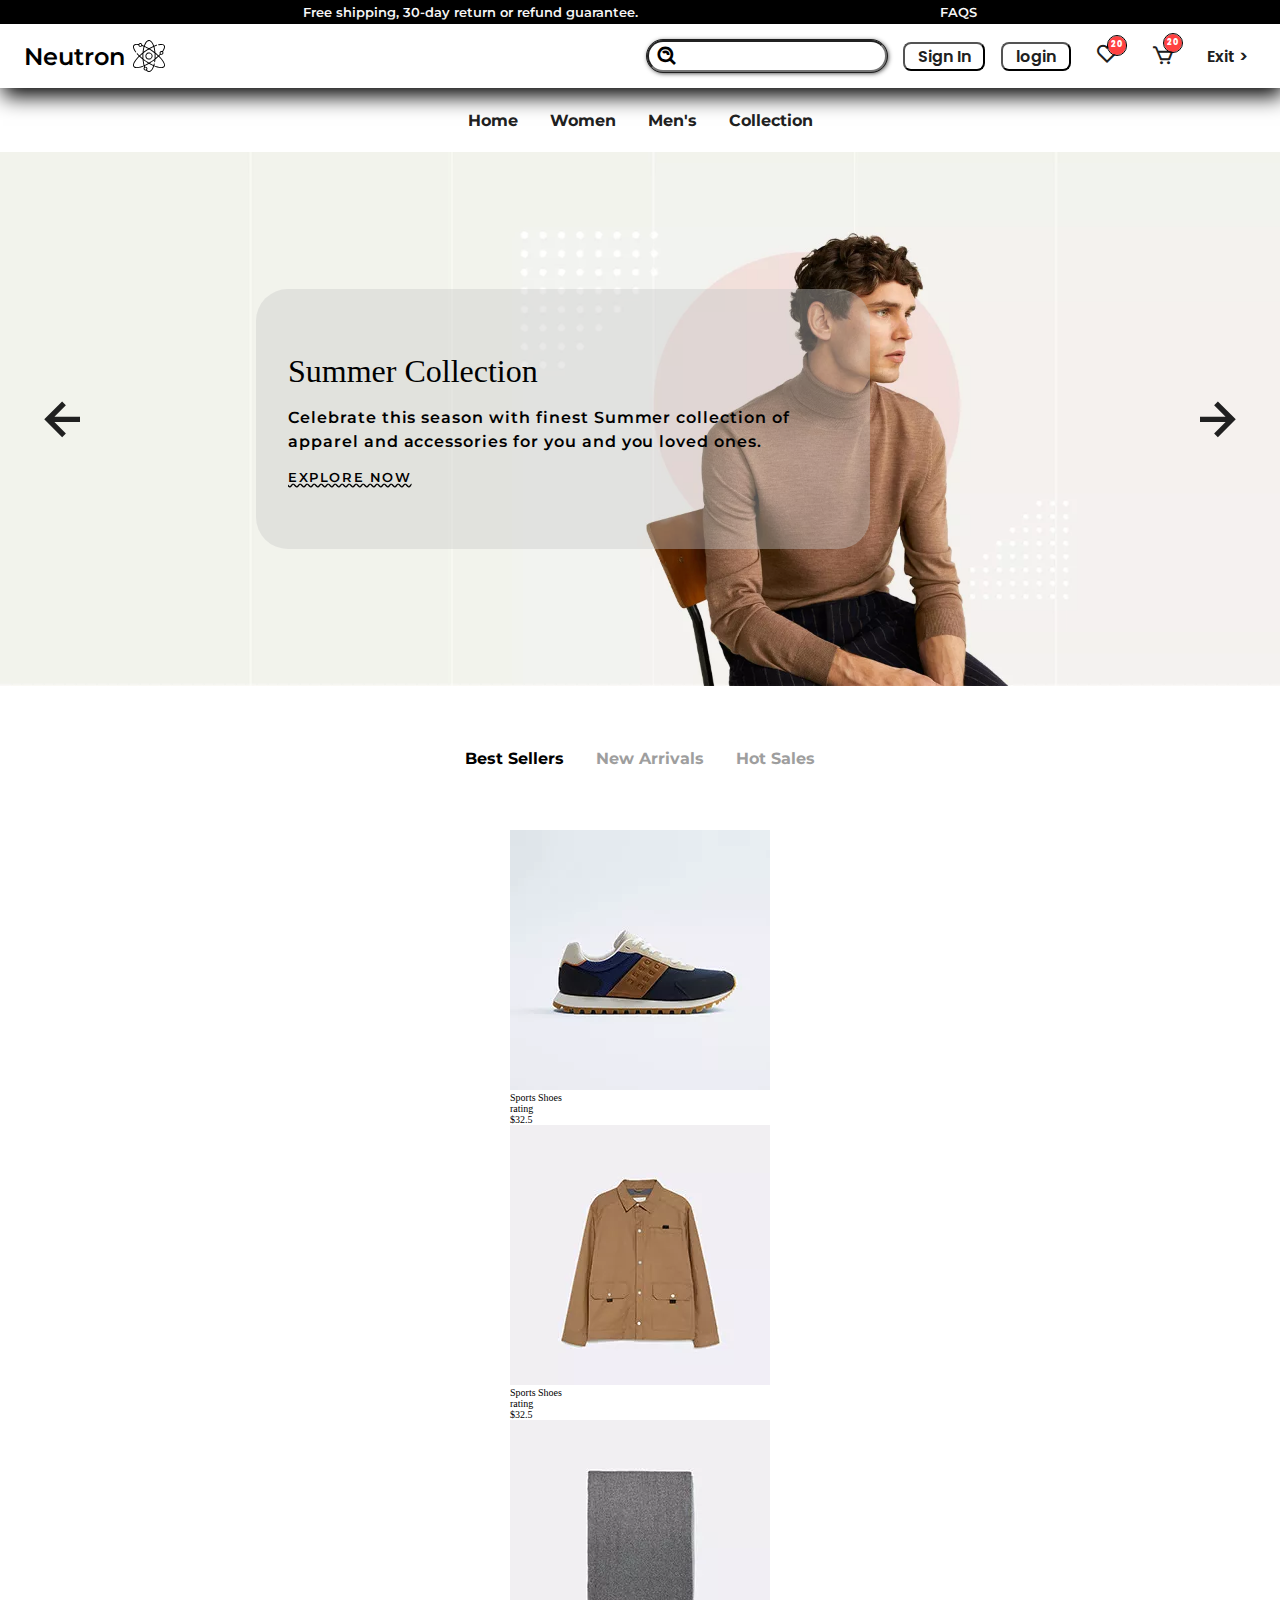
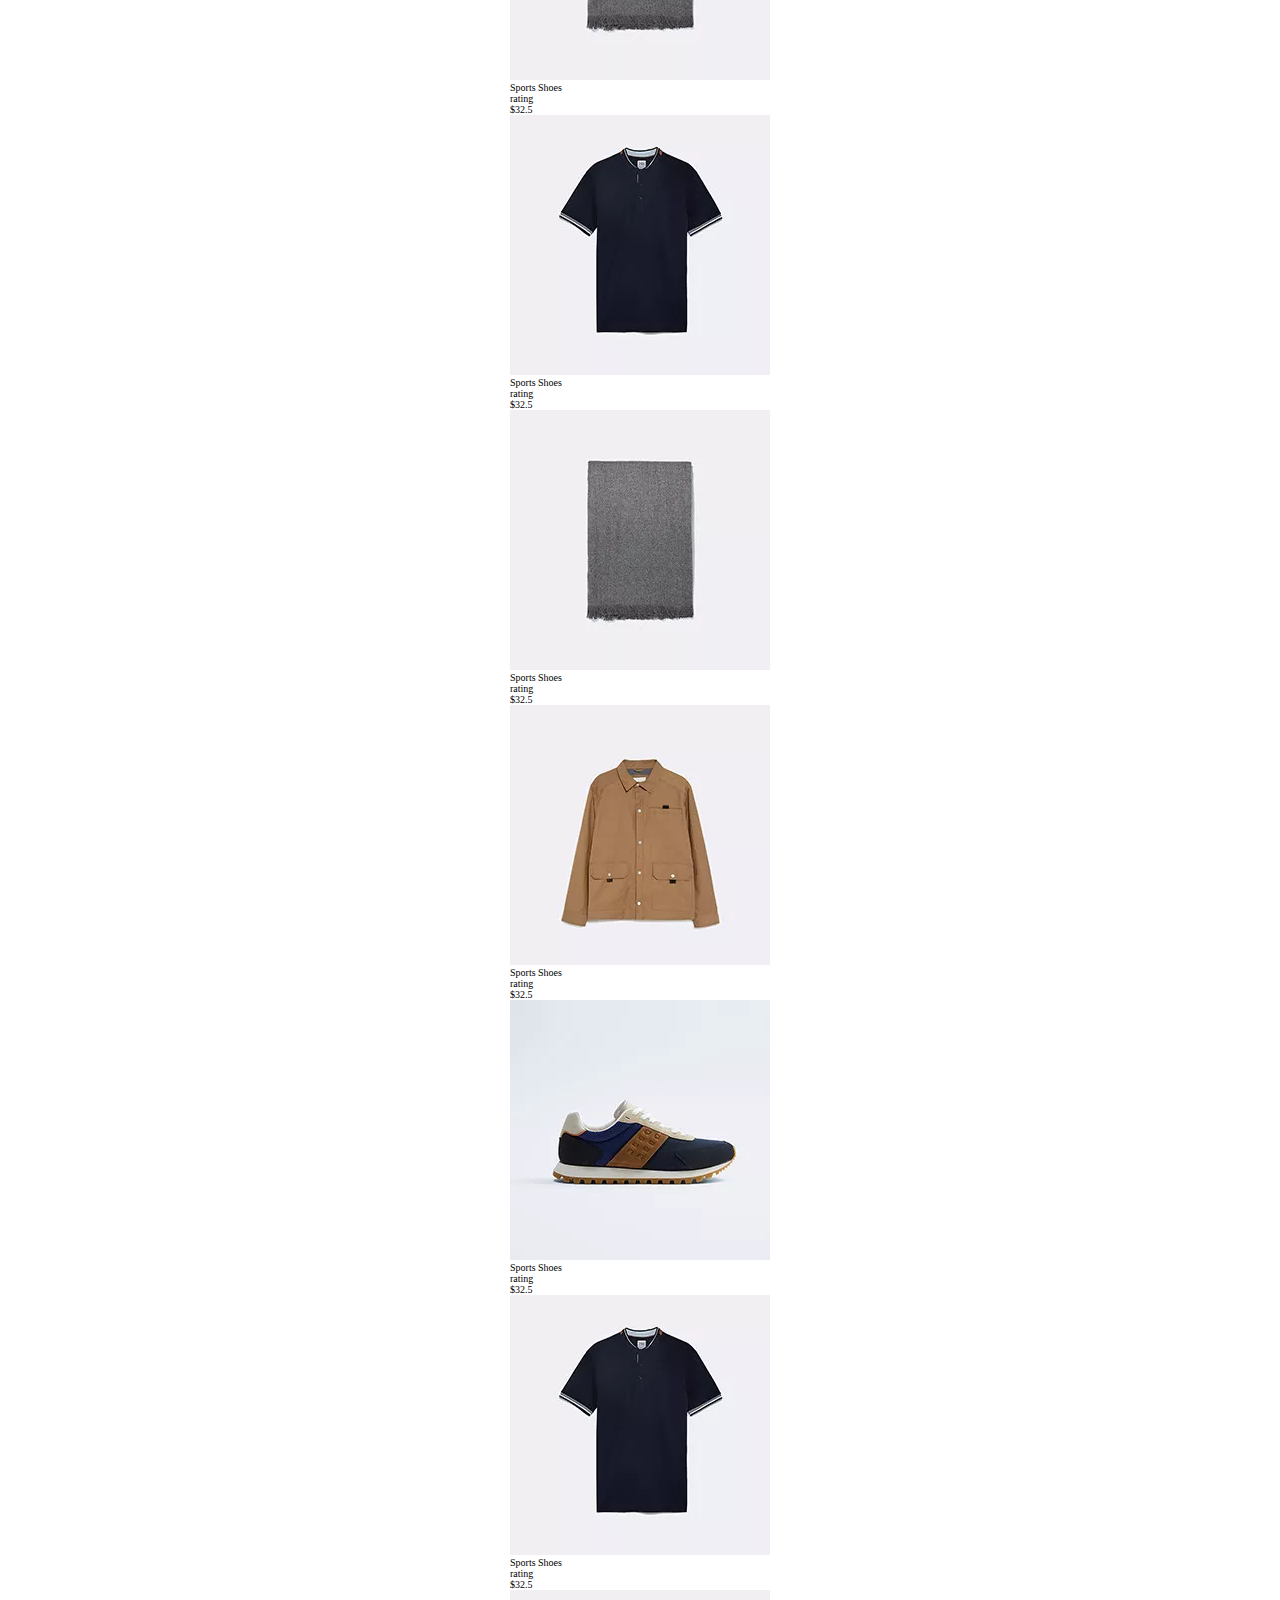
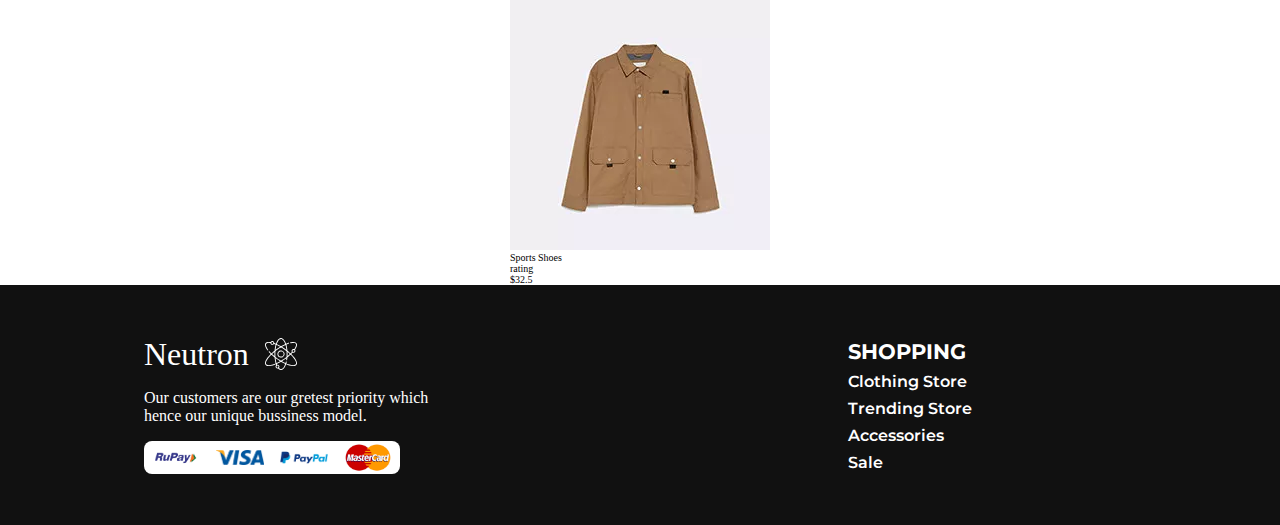
<file: index.html>
<!DOCTYPE html>
<html lang="en">

<head>
    <meta charset="UTF-8">
    <meta http-equiv="X-UA-Compatible" content="IE=edge">
    <meta name="viewport" content="width=device-width, initial-scale=1.0">
    <title>Neutron</title>
    <link href='https://unpkg.com/boxicons@2.1.1/css/boxicons.min.css' rel='stylesheet'>
    <link href="https://fonts.googleapis.com/css2?family=Montserrat&family=Open+Sans&display=swap" rel="stylesheet">
    <link rel="stylesheet" href="https://logic-ui.netlify.app/logicUI.css" />
    <link rel="stylesheet" href="/styles/index.css">
</head>

<body>
    <div class="web-wrapper flex-column w-screen-100">
        <section class="main-description flex-row content-space-evenly items-center">
            <p class="description--text">Free shipping, 30-day return or refund guarantee.</p>
            <a href="#" class="description--link">FAQS</a>
        </section>
        <nav class="nav-main flex-row items-center w-percentage-100 content-space-between">
            <p class="nav--logo flex-row items-center w-fit">
                Neutron
                <svg version="1.0" xmlns="http://www.w3.org/2000/svg" width="512.000000pt" height="512.000000pt"
                    viewBox="0 0 512.000000 512.000000" preserveAspectRatio="xMidYMid meet">

                    <g transform="translate(0.000000,512.000000) scale(0.100000,-0.100000)" fill="#000000"
                        stroke="none">
                        <path d="M2475 5114 c-238 -58 -432 -251 -600 -599 -35 -71 -78 -170 -96 -218
               -25 -67 -37 -87 -48 -83 -9 2 -68 25 -131 50 l-115 44 -7 48 c-17 117 -85 212
               -181 255 -78 35 -183 33 -258 -4 -52 -25 -130 -96 -140 -126 -3 -9 -21 -9 -79
               -1 -112 17 -332 14 -420 -5 -41 -8 -108 -31 -147 -50 -270 -127 -324 -409
               -152 -801 73 -167 285 -493 334 -516 44 -20 105 24 105 76 0 7 -32 57 -71 112
               -329 462 -406 813 -212 960 90 68 257 98 460 83 140 -11 140 -12 148 -62 16
               -91 81 -178 170 -225 42 -22 63 -27 130 -27 101 1 166 27 229 95 l44 47 122
               -48 c68 -26 126 -51 131 -56 4 -4 -6 -57 -22 -118 -54 -205 -101 -473 -136
               -786 l-8 -66 -124 -102 c-69 -56 -180 -151 -247 -211 -68 -61 -127 -110 -132
               -110 -8 0 -94 87 -244 248 -68 72 -81 82 -112 82 -25 0 -40 -7 -55 -26 -41
               -52 -34 -64 153 -260 l148 -155 -103 -107 c-465 -480 -740 -906 -799 -1236
               -52 -299 97 -512 399 -572 125 -25 371 -15 551 21 182 36 399 100 609 179 96
               36 178 62 181 57 3 -6 14 -34 24 -64 l19 -55 -41 -56 c-140 -196 -25 -461 213
               -491 28 -3 68 -2 90 3 40 8 40 8 116 -63 257 -239 540 -232 795 20 141 139
               260 335 361 595 25 63 46 116 47 117 1 2 81 -27 177 -63 210 -79 427 -143 609
               -179 180 -36 426 -46 551 -21 161 32 293 116 352 224 181 333 -87 897 -752
               1585 l-105 108 100 102 c54 56 100 103 101 106 1 2 31 -4 65 -14 148 -41 291
               23 360 162 28 57 32 77 32 138 -1 59 -6 82 -31 132 l-30 60 69 109 c199 312
               283 597 233 789 -79 300 -410 412 -934 314 -127 -24 -151 -39 -151 -93 0 -43
               41 -80 80 -73 247 45 288 49 440 44 127 -4 166 -9 218 -27 186 -66 248 -213
               188 -444 -30 -114 -105 -277 -197 -424 -54 -87 -67 -102 -84 -97 -11 4 -50 9
               -86 12 -121 10 -235 -51 -294 -158 -27 -49 -30 -63 -30 -144 0 -73 4 -98 22
               -135 l23 -44 -27 -31 c-63 -70 -168 -175 -175 -175 -5 0 -64 49 -132 110 -67
               60 -178 155 -247 211 l-124 102 -8 66 c-36 315 -83 586 -136 785 -17 61 -28
               113 -25 117 5 9 226 95 325 128 76 25 102 48 102 91 0 42 -28 70 -72 70 -20 0
               -112 -30 -206 -66 -93 -36 -177 -67 -186 -70 -11 -4 -23 16 -48 83 -155 414
               -388 713 -620 795 -54 19 -203 33 -246 22z m238 -182 c132 -65 263 -219 376
               -442 57 -110 141 -311 141 -334 0 -6 -84 -52 -188 -103 -103 -50 -252 -128
               -332 -172 -79 -45 -147 -81 -150 -81 -3 0 -71 36 -150 81 -80 44 -229 122
               -332 172 -104 51 -188 98 -188 104 0 48 152 371 235 499 178 275 389 374 588
               276z m-1476 -458 c45 -22 84 -74 90 -122 20 -152 -160 -241 -268 -133 -125
               125 18 330 178 255z m853 -595 c96 -49 208 -107 249 -130 l74 -41 -49 -31
               c-163 -100 -360 -232 -504 -335 -91 -66 -166 -118 -168 -117 -4 4 38 293 59
               405 18 91 72 322 84 357 5 16 35 4 255 -108z m1233 -44 c47 -195 116 -600 105
               -610 -2 -2 -61 40 -133 92 -136 98 -283 198 -472 319 l-113 72 110 61 c166 93
               453 232 461 223 4 -4 23 -74 42 -157z m-659 -277 c169 -103 452 -294 622 -420
               l161 -120 7 -82 c8 -102 6 -690 -3 -773 l-6 -63 -168 -125 c-172 -127 -472
               -330 -629 -425 l-88 -53 -87 53 c-162 98 -459 299 -629 425 l-169 125 -6 63
               c-9 81 -9 713 0 794 l6 62 125 93 c192 144 368 265 570 392 101 64 186 116
               188 116 3 0 51 -28 106 -62z m1985 -377 c98 -70 84 -219 -25 -272 -139 -67
               -279 85 -203 221 45 79 154 103 228 51z m-3139 -621 c0 -273 -2 -320 -14 -313
               -17 10 -243 203 -311 267 l-50 46 50 47 c88 81 310 272 318 273 4 0 7 -144 7
               -320z m2279 176 c92 -79 173 -152 181 -161 13 -16 10 -22 -35 -63 -95 -86
               -313 -272 -319 -272 -3 0 -6 144 -6 320 0 176 3 320 6 320 4 0 81 -65 173
               -144z m-2656 -377 c86 -78 240 -208 363 -309 30 -25 31 -28 48 -180 24 -216
               68 -467 115 -654 22 -88 39 -161 38 -162 -12 -10 -325 -123 -437 -157 -264
               -82 -470 -120 -650 -120 -228 -1 -364 55 -428 177 -24 46 -27 61 -26 156 1 90
               5 119 32 201 73 220 243 489 497 784 110 129 325 355 337 355 5 0 55 -41 111
               -91z m3100 -41 c381 -405 608 -732 699 -1008 27 -81 31 -110 32 -200 1 -95 -2
               -110 -26 -156 -117 -223 -520 -238 -1128 -42 -98 32 -373 133 -388 143 -1 2
               12 56 29 123 36 136 34 164 -13 188 -28 15 -34 15 -64 0 -25 -11 -36 -25 -43
               -53 -5 -21 -17 -67 -26 -103 -9 -36 -20 -71 -24 -78 -5 -10 -56 11 -198 82
               -105 52 -232 118 -282 146 l-92 52 168 106 c92 59 253 168 358 243 104 75 191
               135 193 134 1 -1 -7 -66 -17 -144 -23 -157 -19 -181 30 -201 34 -15 65 -6 84
               24 15 22 47 222 60 376 l7 75 131 107 c73 60 184 155 247 212 63 58 120 105
               127 105 6 1 67 -59 136 -131z m-2336 -565 c94 -68 248 -172 342 -232 l171
               -110 -91 -51 c-50 -28 -177 -94 -282 -146 -144 -72 -192 -92 -198 -82 -22 40
               -96 387 -124 583 -28 202 -28 188 -7 173 9 -7 95 -68 189 -135z m803 -509 c74
               -41 224 -119 332 -172 109 -53 198 -102 198 -109 0 -22 -110 -286 -152 -362
               -113 -207 -242 -353 -364 -412 -62 -30 -78 -33 -155 -34 -77 0 -91 3 -152 34
               -37 19 -92 57 -123 85 l-57 51 31 49 c81 127 60 289 -49 391 -63 59 -105 76
               -203 84 l-78 6 -19 50 c-10 28 -19 55 -19 61 0 5 64 40 143 77 78 37 228 114
               332 172 105 57 192 104 195 104 3 1 66 -33 140 -75z m-620 -566 c77 -53 98
               -130 58 -208 -25 -48 -89 -90 -138 -90 -36 0 -110 40 -134 72 -11 16 -21 49
               -24 80 -3 44 0 59 20 88 54 79 149 105 218 58z" />
                        <path d="M2411 3115 c-192 -54 -348 -210 -405 -404 -20 -70 -21 -218 -1 -295
               53 -202 232 -375 432 -416 85 -18 244 -8 318 20 136 51 252 154 316 282 41 82
               59 159 59 258 0 99 -18 176 -59 258 -64 128 -179 230 -316 282 -78 30 -262 38
               -344 15z m330 -173 c84 -41 160 -117 202 -201 30 -62 32 -71 32 -181 0 -110
               -2 -119 -32 -181 -42 -84 -118 -160 -202 -202 -62 -30 -71 -32 -181 -32 -110
               0 -119 2 -181 32 -84 42 -160 118 -202 202 -30 62 -32 71 -32 181 0 110 2 119
               32 181 52 105 149 190 256 225 27 9 78 13 143 11 90 -2 107 -6 165 -35z" />
                    </g>
                </svg>
            </p>

            <div class="nav--right-section flex-row items-center">
                <div class="right--search flex-row items-center relative">
                    <i class='bx bx-search-alt absolute'></i>
                    <input type="text">
                </div>
                <button class="pointer"><a class="nav--login text-decoration-none" href="/html/signUp.html">
                        Sign In
                    </a></button>
                <button><a class="nav--login text-decoration-none" href="/html/login.html">
                        login
                    </a></button>
                <a class="nav--heart-number pointer relative" href="/html/wishlist.html">
                    <i class='bx bx-heart'></i>
                    <p class="heart--number absolute">20</p>
                </a>
                <a class="nav--heart-number pointer relative flex-row text-decoration-none" href="/html/cartManagement.html">
                    <i class='bx bx-cart'></i>
                    <p class="heart--number">20</p>
                </a>
                <a href="/html/logout.html" class="text-decoration-none">Exit ></a>
            </div>
        </nav>
        <section class="main--categories">
            <nav class="categories--sub-nav">
                <a href="/html/product.html" class="sub-nav--links">Home</a>
                <a href="/html/product.html" class="sub-nav--links">Women</a>
                <a href="/html/product.html" class="sub-nav--links">Men's</a>
                <a href="/html/product.html" class="sub-nav--links">Collection</a>
            </nav>
        </section>
        <section class="main-hero">
            <img src="/assests/image/hero-1.jpg.webp" alt="">
            <div class="hero--arrowholder">
                <a href="#" class="pointer left-arrow"><i class='bx bx-left-arrow-alt left pointer'></i></a>
                <a href="#" class="pointer right-arrow"><i class='bx bx-right-arrow-alt right pointer'></i></a>
            </div>
            <div class="hero--collection-text">
                <div class="hero-holder">
                    <p class="summer-collection">
                        Summer Collection
                    </p>
                    <p class="collection-content">
                        Celebrate this season with finest Summer collection of apparel and accessories for you and you
                        loved ones.
                    </p>
                    <a href="#" class="collection-btn">EXPLORE NOW</a>
                </div>
            </div>
        </section>
        <section class="arrival-section-holder">
            <div class="arrival-nav">
                <p class="nav-text1">
                    Best Sellers
                </p>
                <p class="nav-text2">
                    New Arrivals
                </p>
                <p class="nav-text3">
                    Hot Sales
                </p>
            </div>
            <div class="arrival-section">
                <div class="grid-item">
                    <img src="/assests/image/product-1.jpg" alt="">
                    <p class="product-title">Sports Shoes</p>
                    <p class="rating">rating</p>
                    <p class="product-price">$32.5</p>
                </div>
                <div class="grid-item"><img src="/assests/image/product-2.jpg" alt="">
                    <p class="product-title">Sports Shoes</p>
                    <p class="rating">rating</p>
                    <p class="product-price">$32.5</p>
                </div>
                <div class="grid-item"><img src="/assests/image/product-6.jpg.webp" alt="">
                    <p class="product-title">Sports Shoes</p>
                    <p class="rating">rating</p>
                    <p class="product-price">$32.5</p>
                </div>
                <div class="grid-item"><img src="/assests/image/product-8.jpg.webp" alt="">
                    <p class="product-title">Sports Shoes</p>
                    <p class="rating">rating</p>
                    <p class="product-price">$32.5</p>
                </div>
                <div class="grid-item"><img src="/assests/image/product-6.jpg.webp" alt="">
                    <p class="product-title">Sports Shoes</p>
                    <p class="rating">rating</p>
                    <p class="product-price">$32.5</p>
                </div>
                <div class="grid-item"><img src="/assests/image/product-2.jpg" alt="">
                    <p class="product-title">Sports Shoes</p>
                    <p class="rating">rating</p>
                    <p class="product-price">$32.5</p>
                </div>
                <div class="grid-item"><img src="/assests/image/product-1.jpg" alt="">
                    <p class="product-title">Sports Shoes</p>
                    <p class="rating">rating</p>
                    <p class="product-price">$32.5</p>
                </div>
                <div class="grid-item"><img src="/assests/image/product-8.jpg.webp" alt="">
                    <p class="product-title">Sports Shoes</p>
                    <p class="rating">rating</p>
                    <p class="product-price">$32.5</p>
                </div>
                <div class="grid-item"><img src="/assests/image/product-2.jpg" alt="">
                    <p class="product-title">Sports Shoes</p>
                    <p class="rating">rating</p>
                    <p class="product-price">$32.5</p>
                </div>
            </div>
        </section>
        <section class="Footer">
            <div class="footer-left">
                <div class="footer-logo">
                    <p class="footer-logo--text">Neutron</p>
                    <svg version="1.0" xmlns="http://www.w3.org/2000/svg" width="512.000000pt" height="512.000000pt"
                        viewBox="0 0 512.000000 512.000000" preserveAspectRatio="xMidYMid meet">

                        <g transform="translate(0.000000,512.000000) scale(0.100000,-0.100000)" fill="#ffffff"
                            stroke="none">
                            <path d="M2475 5114 c-238 -58 -432 -251 -600 -599 -35 -71 -78 -170 -96 -218
                    -25 -67 -37 -87 -48 -83 -9 2 -68 25 -131 50 l-115 44 -7 48 c-17 117 -85 212
                    -181 255 -78 35 -183 33 -258 -4 -52 -25 -130 -96 -140 -126 -3 -9 -21 -9 -79
                    -1 -112 17 -332 14 -420 -5 -41 -8 -108 -31 -147 -50 -270 -127 -324 -409
                    -152 -801 73 -167 285 -493 334 -516 44 -20 105 24 105 76 0 7 -32 57 -71 112
                    -329 462 -406 813 -212 960 90 68 257 98 460 83 140 -11 140 -12 148 -62 16
                    -91 81 -178 170 -225 42 -22 63 -27 130 -27 101 1 166 27 229 95 l44 47 122
                    -48 c68 -26 126 -51 131 -56 4 -4 -6 -57 -22 -118 -54 -205 -101 -473 -136
                    -786 l-8 -66 -124 -102 c-69 -56 -180 -151 -247 -211 -68 -61 -127 -110 -132
                    -110 -8 0 -94 87 -244 248 -68 72 -81 82 -112 82 -25 0 -40 -7 -55 -26 -41
                    -52 -34 -64 153 -260 l148 -155 -103 -107 c-465 -480 -740 -906 -799 -1236
                    -52 -299 97 -512 399 -572 125 -25 371 -15 551 21 182 36 399 100 609 179 96
                    36 178 62 181 57 3 -6 14 -34 24 -64 l19 -55 -41 -56 c-140 -196 -25 -461 213
                    -491 28 -3 68 -2 90 3 40 8 40 8 116 -63 257 -239 540 -232 795 20 141 139
                    260 335 361 595 25 63 46 116 47 117 1 2 81 -27 177 -63 210 -79 427 -143 609
                    -179 180 -36 426 -46 551 -21 161 32 293 116 352 224 181 333 -87 897 -752
                    1585 l-105 108 100 102 c54 56 100 103 101 106 1 2 31 -4 65 -14 148 -41 291
                    23 360 162 28 57 32 77 32 138 -1 59 -6 82 -31 132 l-30 60 69 109 c199 312
                    283 597 233 789 -79 300 -410 412 -934 314 -127 -24 -151 -39 -151 -93 0 -43
                    41 -80 80 -73 247 45 288 49 440 44 127 -4 166 -9 218 -27 186 -66 248 -213
                    188 -444 -30 -114 -105 -277 -197 -424 -54 -87 -67 -102 -84 -97 -11 4 -50 9
                    -86 12 -121 10 -235 -51 -294 -158 -27 -49 -30 -63 -30 -144 0 -73 4 -98 22
                    -135 l23 -44 -27 -31 c-63 -70 -168 -175 -175 -175 -5 0 -64 49 -132 110 -67
                    60 -178 155 -247 211 l-124 102 -8 66 c-36 315 -83 586 -136 785 -17 61 -28
                    113 -25 117 5 9 226 95 325 128 76 25 102 48 102 91 0 42 -28 70 -72 70 -20 0
                    -112 -30 -206 -66 -93 -36 -177 -67 -186 -70 -11 -4 -23 16 -48 83 -155 414
                    -388 713 -620 795 -54 19 -203 33 -246 22z m238 -182 c132 -65 263 -219 376
                    -442 57 -110 141 -311 141 -334 0 -6 -84 -52 -188 -103 -103 -50 -252 -128
                    -332 -172 -79 -45 -147 -81 -150 -81 -3 0 -71 36 -150 81 -80 44 -229 122
                    -332 172 -104 51 -188 98 -188 104 0 48 152 371 235 499 178 275 389 374 588
                    276z m-1476 -458 c45 -22 84 -74 90 -122 20 -152 -160 -241 -268 -133 -125
                    125 18 330 178 255z m853 -595 c96 -49 208 -107 249 -130 l74 -41 -49 -31
                    c-163 -100 -360 -232 -504 -335 -91 -66 -166 -118 -168 -117 -4 4 38 293 59
                    405 18 91 72 322 84 357 5 16 35 4 255 -108z m1233 -44 c47 -195 116 -600 105
                    -610 -2 -2 -61 40 -133 92 -136 98 -283 198 -472 319 l-113 72 110 61 c166 93
                    453 232 461 223 4 -4 23 -74 42 -157z m-659 -277 c169 -103 452 -294 622 -420
                    l161 -120 7 -82 c8 -102 6 -690 -3 -773 l-6 -63 -168 -125 c-172 -127 -472
                    -330 -629 -425 l-88 -53 -87 53 c-162 98 -459 299 -629 425 l-169 125 -6 63
                    c-9 81 -9 713 0 794 l6 62 125 93 c192 144 368 265 570 392 101 64 186 116
                    188 116 3 0 51 -28 106 -62z m1985 -377 c98 -70 84 -219 -25 -272 -139 -67
                    -279 85 -203 221 45 79 154 103 228 51z m-3139 -621 c0 -273 -2 -320 -14 -313
                    -17 10 -243 203 -311 267 l-50 46 50 47 c88 81 310 272 318 273 4 0 7 -144 7
                    -320z m2279 176 c92 -79 173 -152 181 -161 13 -16 10 -22 -35 -63 -95 -86
                    -313 -272 -319 -272 -3 0 -6 144 -6 320 0 176 3 320 6 320 4 0 81 -65 173
                    -144z m-2656 -377 c86 -78 240 -208 363 -309 30 -25 31 -28 48 -180 24 -216
                    68 -467 115 -654 22 -88 39 -161 38 -162 -12 -10 -325 -123 -437 -157 -264
                    -82 -470 -120 -650 -120 -228 -1 -364 55 -428 177 -24 46 -27 61 -26 156 1 90
                    5 119 32 201 73 220 243 489 497 784 110 129 325 355 337 355 5 0 55 -41 111
                    -91z m3100 -41 c381 -405 608 -732 699 -1008 27 -81 31 -110 32 -200 1 -95 -2
                    -110 -26 -156 -117 -223 -520 -238 -1128 -42 -98 32 -373 133 -388 143 -1 2
                    12 56 29 123 36 136 34 164 -13 188 -28 15 -34 15 -64 0 -25 -11 -36 -25 -43
                    -53 -5 -21 -17 -67 -26 -103 -9 -36 -20 -71 -24 -78 -5 -10 -56 11 -198 82
                    -105 52 -232 118 -282 146 l-92 52 168 106 c92 59 253 168 358 243 104 75 191
                    135 193 134 1 -1 -7 -66 -17 -144 -23 -157 -19 -181 30 -201 34 -15 65 -6 84
                    24 15 22 47 222 60 376 l7 75 131 107 c73 60 184 155 247 212 63 58 120 105
                    127 105 6 1 67 -59 136 -131z m-2336 -565 c94 -68 248 -172 342 -232 l171
                    -110 -91 -51 c-50 -28 -177 -94 -282 -146 -144 -72 -192 -92 -198 -82 -22 40
                    -96 387 -124 583 -28 202 -28 188 -7 173 9 -7 95 -68 189 -135z m803 -509 c74
                    -41 224 -119 332 -172 109 -53 198 -102 198 -109 0 -22 -110 -286 -152 -362
                    -113 -207 -242 -353 -364 -412 -62 -30 -78 -33 -155 -34 -77 0 -91 3 -152 34
                    -37 19 -92 57 -123 85 l-57 51 31 49 c81 127 60 289 -49 391 -63 59 -105 76
                    -203 84 l-78 6 -19 50 c-10 28 -19 55 -19 61 0 5 64 40 143 77 78 37 228 114
                    332 172 105 57 192 104 195 104 3 1 66 -33 140 -75z m-620 -566 c77 -53 98
                    -130 58 -208 -25 -48 -89 -90 -138 -90 -36 0 -110 40 -134 72 -11 16 -21 49
                    -24 80 -3 44 0 59 20 88 54 79 149 105 218 58z" />
                            <path d="M2411 3115 c-192 -54 -348 -210 -405 -404 -20 -70 -21 -218 -1 -295
                    53 -202 232 -375 432 -416 85 -18 244 -8 318 20 136 51 252 154 316 282 41 82
                    59 159 59 258 0 99 -18 176 -59 258 -64 128 -179 230 -316 282 -78 30 -262 38
                    -344 15z m330 -173 c84 -41 160 -117 202 -201 30 -62 32 -71 32 -181 0 -110
                    -2 -119 -32 -181 -42 -84 -118 -160 -202 -202 -62 -30 -71 -32 -181 -32 -110
                    0 -119 2 -181 32 -84 42 -160 118 -202 202 -30 62 -32 71 -32 181 0 110 2 119
                    32 181 52 105 149 190 256 225 27 9 78 13 143 11 90 -2 107 -6 165 -35z" />
                        </g>
                    </svg>
                </div>
                <p class="left--content">
                    Our customers are our gretest priority which hence our unique bussiness model.
                </p>
                <div class="footer-left--payment">
                    <img src="/assests/image/rupay.png" alt="">
                    <img src="/assests/image/visa.png" alt="">
                    <img src="/assests/image/Paypal-logo.png" alt="">
                    <img src="/assests/image/mastercard.png" alt="">
                </div>
            </div>
            <div class="footer-middle">
                <p href="#" class="footer-title">
                    SHOPPING
                </p>
                <a href="#" class="footer-content">
                    Clothing Store
                </a>
                <a href="#" class="footer-content">
                    Trending Store
                </a>
                <a href="#" class="footer-content">
                    Accessories
                </a>
                <a href="#" class="footer-content">
                    Sale
                </a>
            </div>
        </section>
    </div>
</body>

</html>
</file>
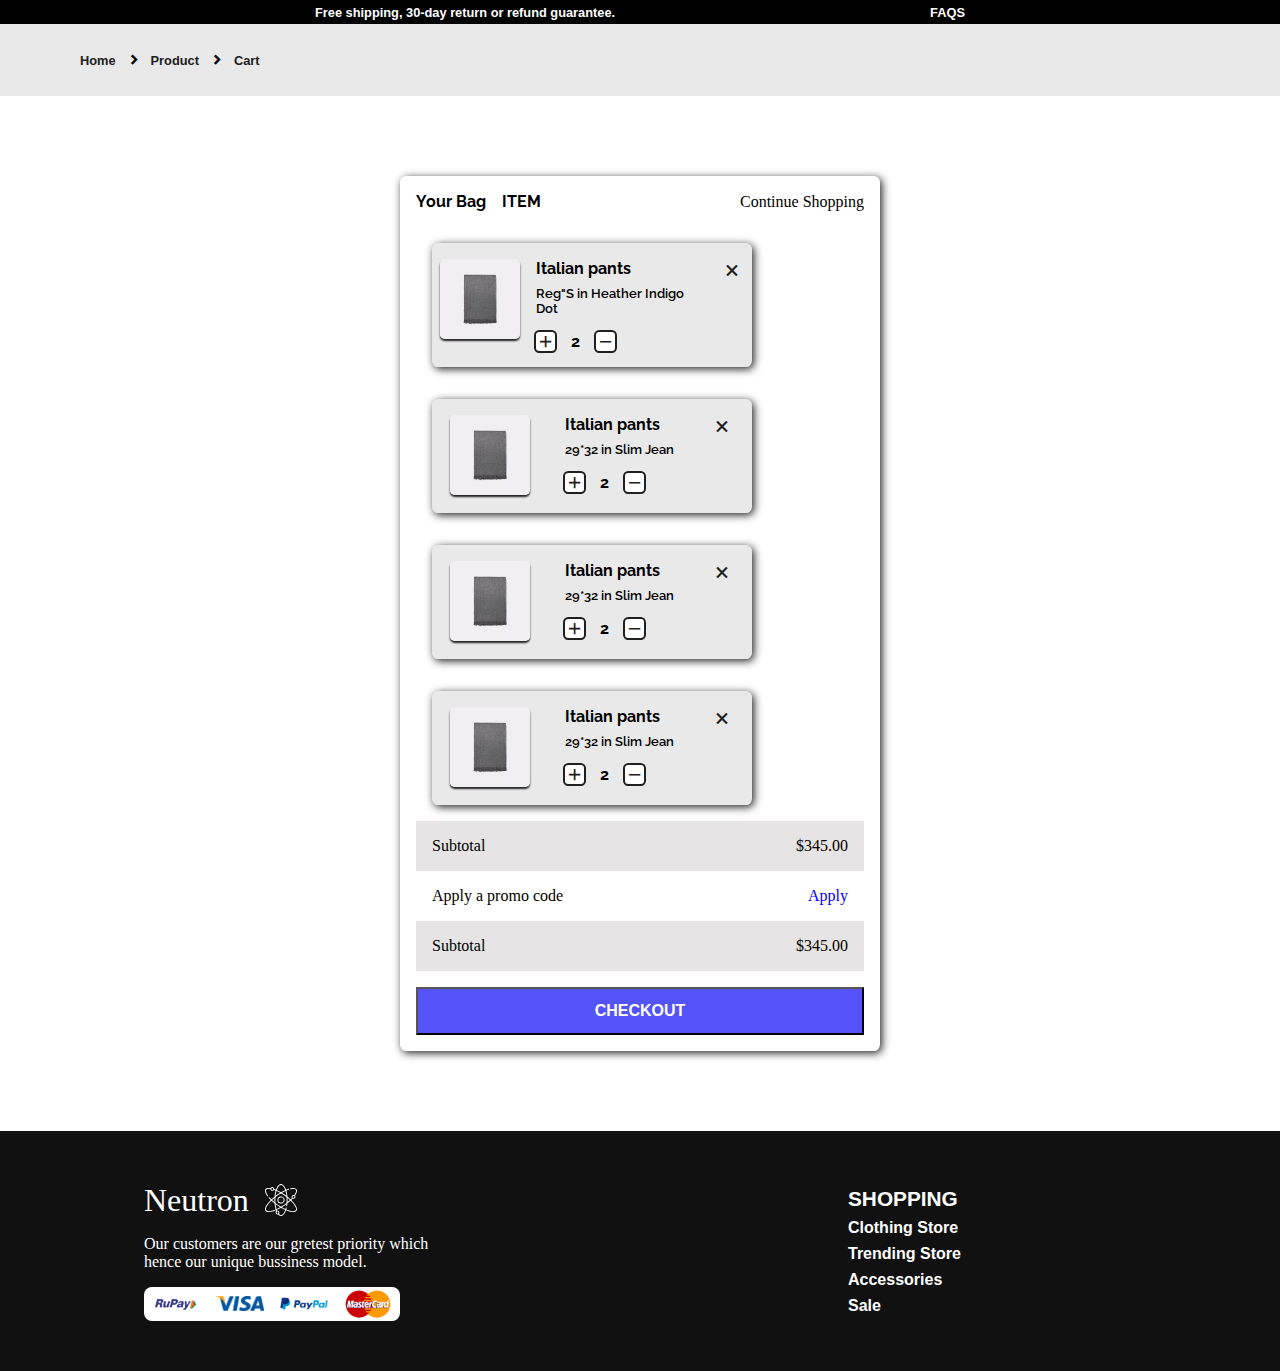
<file: html/cartManagement.html>
<!DOCTYPE html>
<html lang="en">
<head>
    <meta charset="UTF-8">
    <meta http-equiv="X-UA-Compatible" content="IE=edge">
    <meta name="viewport" content="width=device-width, initial-scale=1.0">
    <link href='https://unpkg.com/boxicons@2.1.1/css/boxicons.min.css' rel='stylesheet'>
    <link rel="stylesheet" href="/styles/index.css">
    <title>Document</title>
</head>
<body>
    <div class="web-wrapper flex-column w-screen-100">
        <section class="main-description flex-row content-space-evenly items-center">
            <p class="description--text">Free shipping, 30-day return or refund guarantee.</p>
            <a href="#" class="description--link">FAQS</a>
        </section>
        <section class="current-page flex-row items-center">
            <a href="/index.html" class="text-decoration-none">Home</a>
            <i class='bx bx-chevron-right pointer'></i>
            <a href="/html/product.html" class="text-decoration-none">Product</a>
            <i class='bx bx-chevron-right pointer'></i>
            <a href="#" class="text-decoration-none">Cart</a>
        </section>
        <section class="cart-holder flex-row content-space-around">
            <div class="holder-cart flex-column">
                <div class="left-cart-nav flex-row content-space-between items-center">
                    <div class="cart-nav--left flex-row">
                        <p class="cart-nav--title">Your Bag</p>
                        <p class="cart-nav--sub-title">ITEM</p>
                    </div>
                    <p class="cart-nav--continue">
                        Continue Shopping
                    </p>
                </div>
                <div class="card-holder flex-column flex-column">
                <div class="left-cart-card flex-row">
                    <div class="cart-card-img">
                        <img src="/assests/image/product-6.jpg.webp" alt="">
                    </div>
                    <div class="cart-card-content flex-column">
                        <p class="card-title">Italian pants</p>
                        <p class="card-details">Reg"S in Heather Indigo Dot</p>
                        <div class="card-quantity flex-row items-center">
                            <i class='bx bx-plus plus'></i>
                            <p class="card-quantity--number">2</p>
                            <i class='bx bx-minus minus'></i>
                        </div>
                    </div>
                    <i class='bx bx-x'></i>
                </div>
                
                <div class="left-cart-card flex-row">
                    <div class="cart-card-img">
                        <img src="/assests/image/product-6.jpg.webp" alt="">
                    </div>
                    <div class="cart-card-content flex-column">
                        <p class="card-title">Italian pants</p>
                        <p class="card-details">29*32 in Slim Jean</p>
                        <div class="card-quantity flex-row items-center">
                            <i class='bx bx-plus plus'></i>
                            <p class="card-quantity--number">2</p>
                            <i class='bx bx-minus minus'></i>
                        </div>
                    </div>
                    <i class='bx bx-x'></i>
                </div>

                <div class="left-cart-card flex-row">
                    <div class="cart-card-img">
                        <img src="/assests/image/product-6.jpg.webp" alt="">
                    </div>
                    <div class="cart-card-content flex-column">
                        <p class="card-title">Italian pants</p>
                        <p class="card-details">29*32 in Slim Jean</p>
                        <div class="card-quantity flex-row items-center">
                            <i class='bx bx-plus plus'></i>
                            <p class="card-quantity--number">2</p>
                            <i class='bx bx-minus minus'></i>
                        </div>
                    </div>
                    <i class='bx bx-x'></i>
                </div>

                <div class="left-cart-card flex-row">
                    <div class="cart-card-img">
                        <img src="/assests/image/product-6.jpg.webp" alt="">
                    </div>
                    <div class="cart-card-content flex-column">
                        <p class="card-title">Italian pants</p>
                        <p class="card-details">29*32 in Slim Jean</p>
                        <div class="card-quantity flex-row items-center">
                            <i class='bx bx-plus plus'></i>
                            <p class="card-quantity--number">2</p>
                            <i class='bx bx-minus minus'></i>
                        </div>
                    </div>
                    <i class='bx bx-x'></i>
                </div>
                <div class="left-cart--subtotal flex-row content-space-between">
                    <p class="subtotal">Subtotal</p>
                    <p class="subtotal-amount">
                        $345.00
                    </p>
                </div>
                <div class="left-cart--promo flex-row content-space-between">
                    <p class="promo">Apply a promo code</p>
                    <p class="subtotal-coupon">
                        Apply
                    </p>
                </div>
                <div class="left-cart--total flex-row content-space-between">
                    <p class="total">Subtotal</p>
                    <p class="total-amount">
                        $345.00
                    </p>
                </div>
                <button class="left-cart--btn">
                    <a href="#" class="text-decoration-none">CHECKOUT</a>
                </button>
                </div>
            </div>
        </section>
        <section class="Footer">
            <div class="footer-left">
                <div class="footer-logo">
                   <p class="footer-logo--text">Neutron</p> 
                    <svg version="1.0" xmlns="http://www.w3.org/2000/svg"
                    width="512.000000pt" height="512.000000pt" viewBox="0 0 512.000000 512.000000"
                    preserveAspectRatio="xMidYMid meet">
                    
                    <g transform="translate(0.000000,512.000000) scale(0.100000,-0.100000)"
                    fill="#ffffff" stroke="none">
                    <path d="M2475 5114 c-238 -58 -432 -251 -600 -599 -35 -71 -78 -170 -96 -218
                    -25 -67 -37 -87 -48 -83 -9 2 -68 25 -131 50 l-115 44 -7 48 c-17 117 -85 212
                    -181 255 -78 35 -183 33 -258 -4 -52 -25 -130 -96 -140 -126 -3 -9 -21 -9 -79
                    -1 -112 17 -332 14 -420 -5 -41 -8 -108 -31 -147 -50 -270 -127 -324 -409
                    -152 -801 73 -167 285 -493 334 -516 44 -20 105 24 105 76 0 7 -32 57 -71 112
                    -329 462 -406 813 -212 960 90 68 257 98 460 83 140 -11 140 -12 148 -62 16
                    -91 81 -178 170 -225 42 -22 63 -27 130 -27 101 1 166 27 229 95 l44 47 122
                    -48 c68 -26 126 -51 131 -56 4 -4 -6 -57 -22 -118 -54 -205 -101 -473 -136
                    -786 l-8 -66 -124 -102 c-69 -56 -180 -151 -247 -211 -68 -61 -127 -110 -132
                    -110 -8 0 -94 87 -244 248 -68 72 -81 82 -112 82 -25 0 -40 -7 -55 -26 -41
                    -52 -34 -64 153 -260 l148 -155 -103 -107 c-465 -480 -740 -906 -799 -1236
                    -52 -299 97 -512 399 -572 125 -25 371 -15 551 21 182 36 399 100 609 179 96
                    36 178 62 181 57 3 -6 14 -34 24 -64 l19 -55 -41 -56 c-140 -196 -25 -461 213
                    -491 28 -3 68 -2 90 3 40 8 40 8 116 -63 257 -239 540 -232 795 20 141 139
                    260 335 361 595 25 63 46 116 47 117 1 2 81 -27 177 -63 210 -79 427 -143 609
                    -179 180 -36 426 -46 551 -21 161 32 293 116 352 224 181 333 -87 897 -752
                    1585 l-105 108 100 102 c54 56 100 103 101 106 1 2 31 -4 65 -14 148 -41 291
                    23 360 162 28 57 32 77 32 138 -1 59 -6 82 -31 132 l-30 60 69 109 c199 312
                    283 597 233 789 -79 300 -410 412 -934 314 -127 -24 -151 -39 -151 -93 0 -43
                    41 -80 80 -73 247 45 288 49 440 44 127 -4 166 -9 218 -27 186 -66 248 -213
                    188 -444 -30 -114 -105 -277 -197 -424 -54 -87 -67 -102 -84 -97 -11 4 -50 9
                    -86 12 -121 10 -235 -51 -294 -158 -27 -49 -30 -63 -30 -144 0 -73 4 -98 22
                    -135 l23 -44 -27 -31 c-63 -70 -168 -175 -175 -175 -5 0 -64 49 -132 110 -67
                    60 -178 155 -247 211 l-124 102 -8 66 c-36 315 -83 586 -136 785 -17 61 -28
                    113 -25 117 5 9 226 95 325 128 76 25 102 48 102 91 0 42 -28 70 -72 70 -20 0
                    -112 -30 -206 -66 -93 -36 -177 -67 -186 -70 -11 -4 -23 16 -48 83 -155 414
                    -388 713 -620 795 -54 19 -203 33 -246 22z m238 -182 c132 -65 263 -219 376
                    -442 57 -110 141 -311 141 -334 0 -6 -84 -52 -188 -103 -103 -50 -252 -128
                    -332 -172 -79 -45 -147 -81 -150 -81 -3 0 -71 36 -150 81 -80 44 -229 122
                    -332 172 -104 51 -188 98 -188 104 0 48 152 371 235 499 178 275 389 374 588
                    276z m-1476 -458 c45 -22 84 -74 90 -122 20 -152 -160 -241 -268 -133 -125
                    125 18 330 178 255z m853 -595 c96 -49 208 -107 249 -130 l74 -41 -49 -31
                    c-163 -100 -360 -232 -504 -335 -91 -66 -166 -118 -168 -117 -4 4 38 293 59
                    405 18 91 72 322 84 357 5 16 35 4 255 -108z m1233 -44 c47 -195 116 -600 105
                    -610 -2 -2 -61 40 -133 92 -136 98 -283 198 -472 319 l-113 72 110 61 c166 93
                    453 232 461 223 4 -4 23 -74 42 -157z m-659 -277 c169 -103 452 -294 622 -420
                    l161 -120 7 -82 c8 -102 6 -690 -3 -773 l-6 -63 -168 -125 c-172 -127 -472
                    -330 -629 -425 l-88 -53 -87 53 c-162 98 -459 299 -629 425 l-169 125 -6 63
                    c-9 81 -9 713 0 794 l6 62 125 93 c192 144 368 265 570 392 101 64 186 116
                    188 116 3 0 51 -28 106 -62z m1985 -377 c98 -70 84 -219 -25 -272 -139 -67
                    -279 85 -203 221 45 79 154 103 228 51z m-3139 -621 c0 -273 -2 -320 -14 -313
                    -17 10 -243 203 -311 267 l-50 46 50 47 c88 81 310 272 318 273 4 0 7 -144 7
                    -320z m2279 176 c92 -79 173 -152 181 -161 13 -16 10 -22 -35 -63 -95 -86
                    -313 -272 -319 -272 -3 0 -6 144 -6 320 0 176 3 320 6 320 4 0 81 -65 173
                    -144z m-2656 -377 c86 -78 240 -208 363 -309 30 -25 31 -28 48 -180 24 -216
                    68 -467 115 -654 22 -88 39 -161 38 -162 -12 -10 -325 -123 -437 -157 -264
                    -82 -470 -120 -650 -120 -228 -1 -364 55 -428 177 -24 46 -27 61 -26 156 1 90
                    5 119 32 201 73 220 243 489 497 784 110 129 325 355 337 355 5 0 55 -41 111
                    -91z m3100 -41 c381 -405 608 -732 699 -1008 27 -81 31 -110 32 -200 1 -95 -2
                    -110 -26 -156 -117 -223 -520 -238 -1128 -42 -98 32 -373 133 -388 143 -1 2
                    12 56 29 123 36 136 34 164 -13 188 -28 15 -34 15 -64 0 -25 -11 -36 -25 -43
                    -53 -5 -21 -17 -67 -26 -103 -9 -36 -20 -71 -24 -78 -5 -10 -56 11 -198 82
                    -105 52 -232 118 -282 146 l-92 52 168 106 c92 59 253 168 358 243 104 75 191
                    135 193 134 1 -1 -7 -66 -17 -144 -23 -157 -19 -181 30 -201 34 -15 65 -6 84
                    24 15 22 47 222 60 376 l7 75 131 107 c73 60 184 155 247 212 63 58 120 105
                    127 105 6 1 67 -59 136 -131z m-2336 -565 c94 -68 248 -172 342 -232 l171
                    -110 -91 -51 c-50 -28 -177 -94 -282 -146 -144 -72 -192 -92 -198 -82 -22 40
                    -96 387 -124 583 -28 202 -28 188 -7 173 9 -7 95 -68 189 -135z m803 -509 c74
                    -41 224 -119 332 -172 109 -53 198 -102 198 -109 0 -22 -110 -286 -152 -362
                    -113 -207 -242 -353 -364 -412 -62 -30 -78 -33 -155 -34 -77 0 -91 3 -152 34
                    -37 19 -92 57 -123 85 l-57 51 31 49 c81 127 60 289 -49 391 -63 59 -105 76
                    -203 84 l-78 6 -19 50 c-10 28 -19 55 -19 61 0 5 64 40 143 77 78 37 228 114
                    332 172 105 57 192 104 195 104 3 1 66 -33 140 -75z m-620 -566 c77 -53 98
                    -130 58 -208 -25 -48 -89 -90 -138 -90 -36 0 -110 40 -134 72 -11 16 -21 49
                    -24 80 -3 44 0 59 20 88 54 79 149 105 218 58z"/>
                    <path d="M2411 3115 c-192 -54 -348 -210 -405 -404 -20 -70 -21 -218 -1 -295
                    53 -202 232 -375 432 -416 85 -18 244 -8 318 20 136 51 252 154 316 282 41 82
                    59 159 59 258 0 99 -18 176 -59 258 -64 128 -179 230 -316 282 -78 30 -262 38
                    -344 15z m330 -173 c84 -41 160 -117 202 -201 30 -62 32 -71 32 -181 0 -110
                    -2 -119 -32 -181 -42 -84 -118 -160 -202 -202 -62 -30 -71 -32 -181 -32 -110
                    0 -119 2 -181 32 -84 42 -160 118 -202 202 -30 62 -32 71 -32 181 0 110 2 119
                    32 181 52 105 149 190 256 225 27 9 78 13 143 11 90 -2 107 -6 165 -35z"/>
                    </g>
                    </svg>
                </div>
                <p class="left--content">
                    Our customers are our gretest priority which hence our unique bussiness model.
                </p>
                <div class="footer-left--payment">
                <img src="/assests/image/rupay.png" alt="">
                <img src="/assests/image/visa.png" alt="">
                <img src="/assests/image/Paypal-logo.png" alt="">
                <img src="/assests/image/mastercard.png" alt="">
                </div>
            </div>
            <div class="footer-middle">
                <p href="#" class="footer-title">
                    SHOPPING
                </p>
                <a href="#" class="footer-content">
                    Clothing Store
                </a>
                <a href="#" class="footer-content">
                    Trending Store
                </a>
                <a href="#" class="footer-content">
                    Accessories
                </a>
                <a href="#" class="footer-content">
                    Sale
                </a>
            </div>
        </section>
    </div>    
</body>
</html>
</file>
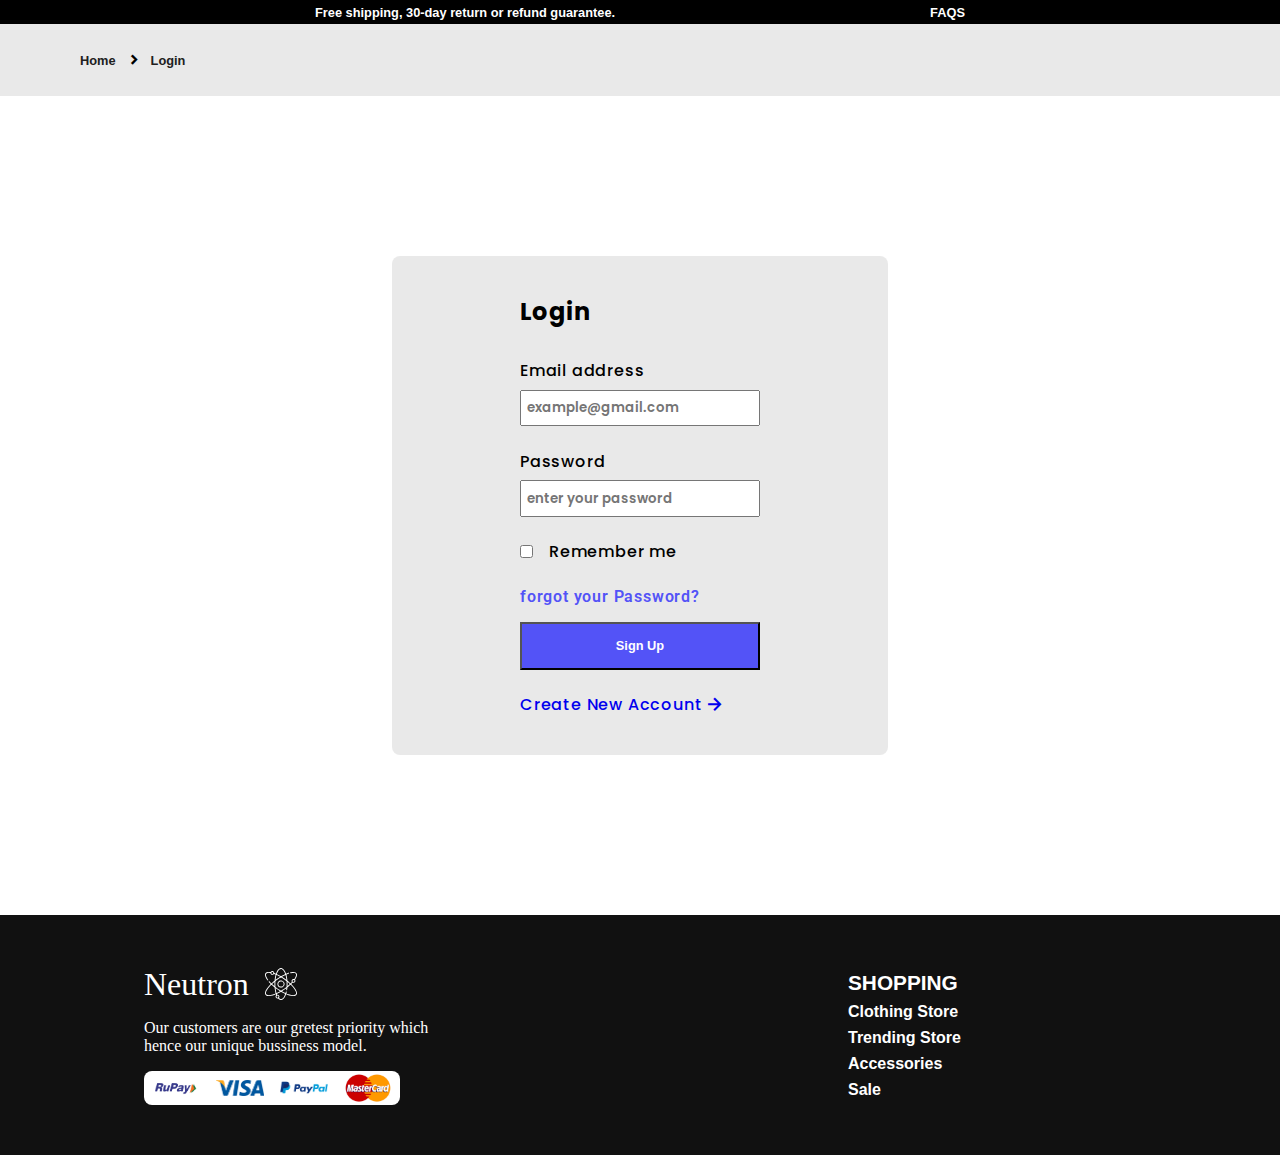
<file: html/login.html>
<!DOCTYPE html>
<html lang="en">
<head>
    <meta charset="UTF-8">
    <meta http-equiv="X-UA-Compatible" content="IE=edge">
    <meta name="viewport" content="width=device-width, initial-scale=1.0">
    <link href='https://unpkg.com/boxicons@2.1.1/css/boxicons.min.css' rel='stylesheet'>
    <link rel="stylesheet" href="/styles/index.css">
    <title>Document</title>
</head>
<body>
    <div class="web-wrapper flex-column w-screen-100">
        <section class="main-description flex-row content-space-evenly items-center">
            <p class="description--text">Free shipping, 30-day return or refund guarantee.</p>
            <a href="#" class="description--link">FAQS</a>
        </section>
        <section class="current-page flex-row items-center ">
            <a href="/index.html" class="text-decoration-none">Home</a>
            <i class='bx bx-chevron-right pointer'></i>
            <a href="#" class="text-decoration-none">Login</a>
        </section>
       <section class="sign-up-holder flex-column flex-center">
            <div class="signup-holder flex-column ">
            <p class="signup-title title w-fit signup">Login</p>
            <div class="email-signup w-fit">
                <p class="email-title title">Email address</p>
                <input type="email"  placeholder="example@gmail.com" class="inputs">
            </div>
            <div class="password-signup w-fit">
                <p class="email-title title">Password</p>
                <input type="password" placeholder="enter your password" class="inputs">
            </div>
            <div class="terms-signup flex-row items-center w-fit">
                <input type="checkbox" class="w-fit">
                <p class="email-title title">Remember me</p>
            </div>
            <div class="terms-signup flex-row items-center w-fit">
                <p class="email-title forgot-password"><a href="#" class="text-decoration-none"> forgot your Password?</a> </p>
            </div>
            <button class="btn-signup flex-row flex-center">
                <a href="#" class="text-decoration-none">Sign Up</a>
            </button>
            <div class="terms-signup flex-row items-center w-fit">
                <div class="create-account flex-row items-center" >
                    <a href="/html/signUp.html" class="text-decoration-none flex-row items-center">
                <p class="email-title title">Create New Account</p>
                <i class='bx bx-right-arrow-alt arrow'></i></a>
                </div>
            </div>
        </div>
        </section>   
        <section class="Footer">
            <div class="footer-left">
                <div class="footer-logo">
                    <p class="footer-logo--text">Neutron</p>
                    <svg version="1.0" xmlns="http://www.w3.org/2000/svg" width="512.000000pt" height="512.000000pt"
                        viewBox="0 0 512.000000 512.000000" preserveAspectRatio="xMidYMid meet">

                        <g transform="translate(0.000000,512.000000) scale(0.100000,-0.100000)" fill="#ffffff"
                            stroke="none">
                            <path d="M2475 5114 c-238 -58 -432 -251 -600 -599 -35 -71 -78 -170 -96 -218
                    -25 -67 -37 -87 -48 -83 -9 2 -68 25 -131 50 l-115 44 -7 48 c-17 117 -85 212
                    -181 255 -78 35 -183 33 -258 -4 -52 -25 -130 -96 -140 -126 -3 -9 -21 -9 -79
                    -1 -112 17 -332 14 -420 -5 -41 -8 -108 -31 -147 -50 -270 -127 -324 -409
                    -152 -801 73 -167 285 -493 334 -516 44 -20 105 24 105 76 0 7 -32 57 -71 112
                    -329 462 -406 813 -212 960 90 68 257 98 460 83 140 -11 140 -12 148 -62 16
                    -91 81 -178 170 -225 42 -22 63 -27 130 -27 101 1 166 27 229 95 l44 47 122
                    -48 c68 -26 126 -51 131 -56 4 -4 -6 -57 -22 -118 -54 -205 -101 -473 -136
                    -786 l-8 -66 -124 -102 c-69 -56 -180 -151 -247 -211 -68 -61 -127 -110 -132
                    -110 -8 0 -94 87 -244 248 -68 72 -81 82 -112 82 -25 0 -40 -7 -55 -26 -41
                    -52 -34 -64 153 -260 l148 -155 -103 -107 c-465 -480 -740 -906 -799 -1236
                    -52 -299 97 -512 399 -572 125 -25 371 -15 551 21 182 36 399 100 609 179 96
                    36 178 62 181 57 3 -6 14 -34 24 -64 l19 -55 -41 -56 c-140 -196 -25 -461 213
                    -491 28 -3 68 -2 90 3 40 8 40 8 116 -63 257 -239 540 -232 795 20 141 139
                    260 335 361 595 25 63 46 116 47 117 1 2 81 -27 177 -63 210 -79 427 -143 609
                    -179 180 -36 426 -46 551 -21 161 32 293 116 352 224 181 333 -87 897 -752
                    1585 l-105 108 100 102 c54 56 100 103 101 106 1 2 31 -4 65 -14 148 -41 291
                    23 360 162 28 57 32 77 32 138 -1 59 -6 82 -31 132 l-30 60 69 109 c199 312
                    283 597 233 789 -79 300 -410 412 -934 314 -127 -24 -151 -39 -151 -93 0 -43
                    41 -80 80 -73 247 45 288 49 440 44 127 -4 166 -9 218 -27 186 -66 248 -213
                    188 -444 -30 -114 -105 -277 -197 -424 -54 -87 -67 -102 -84 -97 -11 4 -50 9
                    -86 12 -121 10 -235 -51 -294 -158 -27 -49 -30 -63 -30 -144 0 -73 4 -98 22
                    -135 l23 -44 -27 -31 c-63 -70 -168 -175 -175 -175 -5 0 -64 49 -132 110 -67
                    60 -178 155 -247 211 l-124 102 -8 66 c-36 315 -83 586 -136 785 -17 61 -28
                    113 -25 117 5 9 226 95 325 128 76 25 102 48 102 91 0 42 -28 70 -72 70 -20 0
                    -112 -30 -206 -66 -93 -36 -177 -67 -186 -70 -11 -4 -23 16 -48 83 -155 414
                    -388 713 -620 795 -54 19 -203 33 -246 22z m238 -182 c132 -65 263 -219 376
                    -442 57 -110 141 -311 141 -334 0 -6 -84 -52 -188 -103 -103 -50 -252 -128
                    -332 -172 -79 -45 -147 -81 -150 -81 -3 0 -71 36 -150 81 -80 44 -229 122
                    -332 172 -104 51 -188 98 -188 104 0 48 152 371 235 499 178 275 389 374 588
                    276z m-1476 -458 c45 -22 84 -74 90 -122 20 -152 -160 -241 -268 -133 -125
                    125 18 330 178 255z m853 -595 c96 -49 208 -107 249 -130 l74 -41 -49 -31
                    c-163 -100 -360 -232 -504 -335 -91 -66 -166 -118 -168 -117 -4 4 38 293 59
                    405 18 91 72 322 84 357 5 16 35 4 255 -108z m1233 -44 c47 -195 116 -600 105
                    -610 -2 -2 -61 40 -133 92 -136 98 -283 198 -472 319 l-113 72 110 61 c166 93
                    453 232 461 223 4 -4 23 -74 42 -157z m-659 -277 c169 -103 452 -294 622 -420
                    l161 -120 7 -82 c8 -102 6 -690 -3 -773 l-6 -63 -168 -125 c-172 -127 -472
                    -330 -629 -425 l-88 -53 -87 53 c-162 98 -459 299 -629 425 l-169 125 -6 63
                    c-9 81 -9 713 0 794 l6 62 125 93 c192 144 368 265 570 392 101 64 186 116
                    188 116 3 0 51 -28 106 -62z m1985 -377 c98 -70 84 -219 -25 -272 -139 -67
                    -279 85 -203 221 45 79 154 103 228 51z m-3139 -621 c0 -273 -2 -320 -14 -313
                    -17 10 -243 203 -311 267 l-50 46 50 47 c88 81 310 272 318 273 4 0 7 -144 7
                    -320z m2279 176 c92 -79 173 -152 181 -161 13 -16 10 -22 -35 -63 -95 -86
                    -313 -272 -319 -272 -3 0 -6 144 -6 320 0 176 3 320 6 320 4 0 81 -65 173
                    -144z m-2656 -377 c86 -78 240 -208 363 -309 30 -25 31 -28 48 -180 24 -216
                    68 -467 115 -654 22 -88 39 -161 38 -162 -12 -10 -325 -123 -437 -157 -264
                    -82 -470 -120 -650 -120 -228 -1 -364 55 -428 177 -24 46 -27 61 -26 156 1 90
                    5 119 32 201 73 220 243 489 497 784 110 129 325 355 337 355 5 0 55 -41 111
                    -91z m3100 -41 c381 -405 608 -732 699 -1008 27 -81 31 -110 32 -200 1 -95 -2
                    -110 -26 -156 -117 -223 -520 -238 -1128 -42 -98 32 -373 133 -388 143 -1 2
                    12 56 29 123 36 136 34 164 -13 188 -28 15 -34 15 -64 0 -25 -11 -36 -25 -43
                    -53 -5 -21 -17 -67 -26 -103 -9 -36 -20 -71 -24 -78 -5 -10 -56 11 -198 82
                    -105 52 -232 118 -282 146 l-92 52 168 106 c92 59 253 168 358 243 104 75 191
                    135 193 134 1 -1 -7 -66 -17 -144 -23 -157 -19 -181 30 -201 34 -15 65 -6 84
                    24 15 22 47 222 60 376 l7 75 131 107 c73 60 184 155 247 212 63 58 120 105
                    127 105 6 1 67 -59 136 -131z m-2336 -565 c94 -68 248 -172 342 -232 l171
                    -110 -91 -51 c-50 -28 -177 -94 -282 -146 -144 -72 -192 -92 -198 -82 -22 40
                    -96 387 -124 583 -28 202 -28 188 -7 173 9 -7 95 -68 189 -135z m803 -509 c74
                    -41 224 -119 332 -172 109 -53 198 -102 198 -109 0 -22 -110 -286 -152 -362
                    -113 -207 -242 -353 -364 -412 -62 -30 -78 -33 -155 -34 -77 0 -91 3 -152 34
                    -37 19 -92 57 -123 85 l-57 51 31 49 c81 127 60 289 -49 391 -63 59 -105 76
                    -203 84 l-78 6 -19 50 c-10 28 -19 55 -19 61 0 5 64 40 143 77 78 37 228 114
                    332 172 105 57 192 104 195 104 3 1 66 -33 140 -75z m-620 -566 c77 -53 98
                    -130 58 -208 -25 -48 -89 -90 -138 -90 -36 0 -110 40 -134 72 -11 16 -21 49
                    -24 80 -3 44 0 59 20 88 54 79 149 105 218 58z" />
                            <path d="M2411 3115 c-192 -54 -348 -210 -405 -404 -20 -70 -21 -218 -1 -295
                    53 -202 232 -375 432 -416 85 -18 244 -8 318 20 136 51 252 154 316 282 41 82
                    59 159 59 258 0 99 -18 176 -59 258 -64 128 -179 230 -316 282 -78 30 -262 38
                    -344 15z m330 -173 c84 -41 160 -117 202 -201 30 -62 32 -71 32 -181 0 -110
                    -2 -119 -32 -181 -42 -84 -118 -160 -202 -202 -62 -30 -71 -32 -181 -32 -110
                    0 -119 2 -181 32 -84 42 -160 118 -202 202 -30 62 -32 71 -32 181 0 110 2 119
                    32 181 52 105 149 190 256 225 27 9 78 13 143 11 90 -2 107 -6 165 -35z" />
                        </g>
                    </svg>
                </div>
                <p class="left--content">
                    Our customers are our gretest priority which hence our unique bussiness model.
                </p>
                <div class="footer-left--payment">
                    <img src="/assests/image/rupay.png" alt="">
                    <img src="/assests/image/visa.png" alt="">
                    <img src="/assests/image/Paypal-logo.png" alt="">
                    <img src="/assests/image/mastercard.png" alt="">
                </div>
            </div>
            <div class="footer-middle">
                <p href="#" class="footer-title">
                    SHOPPING
                </p>
                <a href="#" class="footer-content">
                    Clothing Store
                </a>
                <a href="#" class="footer-content">
                    Trending Store
                </a>
                <a href="#" class="footer-content">
                    Accessories
                </a>
                <a href="#" class="footer-content">
                    Sale
                </a>
            </div>
        </section>
    </div>
</body>
</html>
</file>
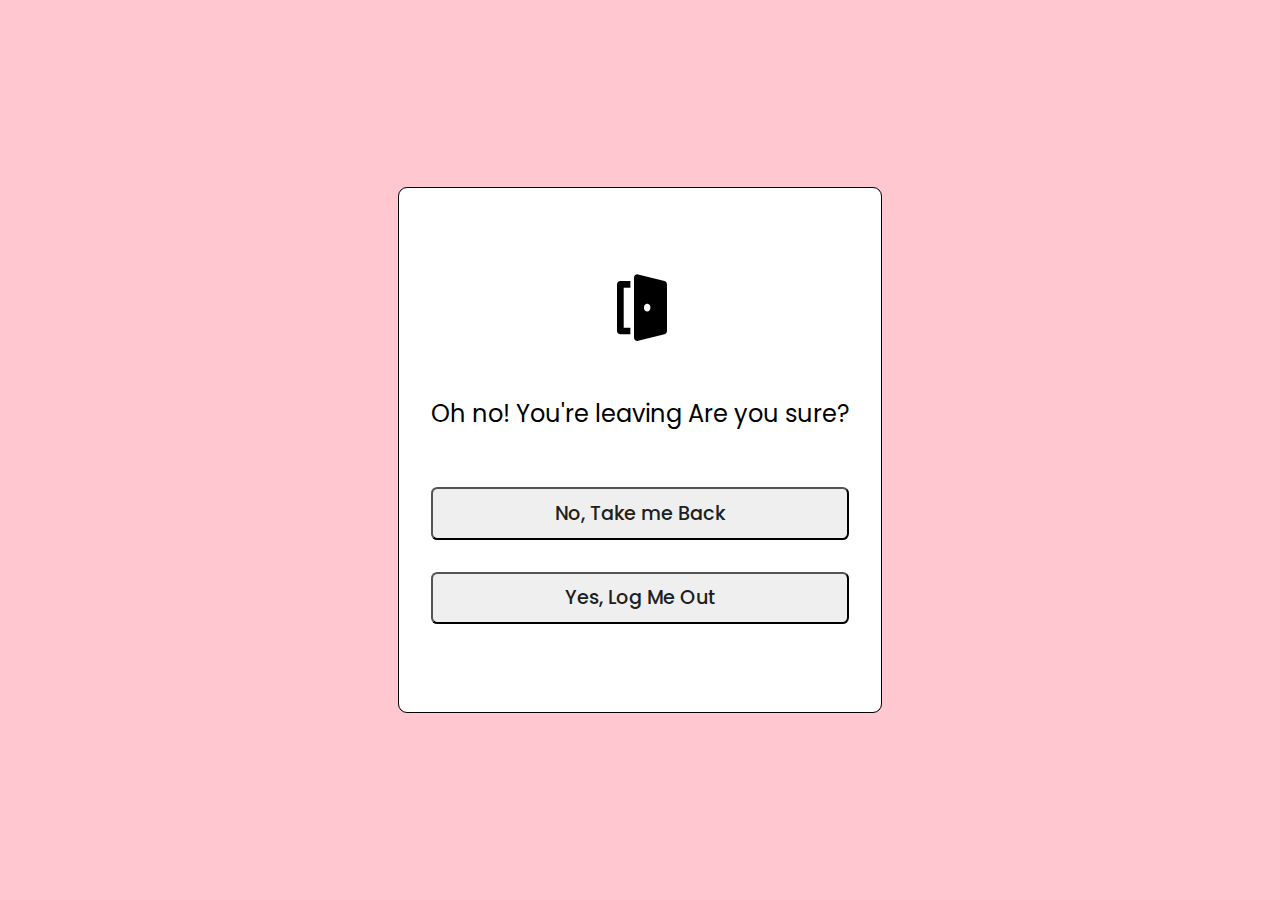
<file: html/logout.html>
<!DOCTYPE html>
<html lang="en">
<head>
    <meta charset="UTF-8">
    <meta http-equiv="X-UA-Compatible" content="IE=edge">
    <link rel="stylesheet" href="/styles/index.css">
    <meta name="viewport" content="width=device-width, initial-scale=1.0">
    <link href='https://unpkg.com/boxicons@2.1.1/css/boxicons.min.css' rel='stylesheet'>
    <title>Document</title>
</head>
<body>
    <div class="web-wrapper flex-column w-screen-100">
        <section class="logout-holder flex-column items-center w-percentage-100 flex-center">
            <div class="logout-section flex-column">
                <div class="icon-holder flex-column items-center"><i class='bx bxs-door-open'></i></div>
                <p class="logout-title">Oh no! You're leaving Are you sure? </p>
                <button class="go-back"><a href="/index.html" class="text-decoration-none">No, Take me Back</a></button>
                <button class="go-back"><a href="#" class="text-decoration-none">Yes, Log Me Out</a></button>
            </div>
        </section>
        
    </div>
</body>
</html>
</file>
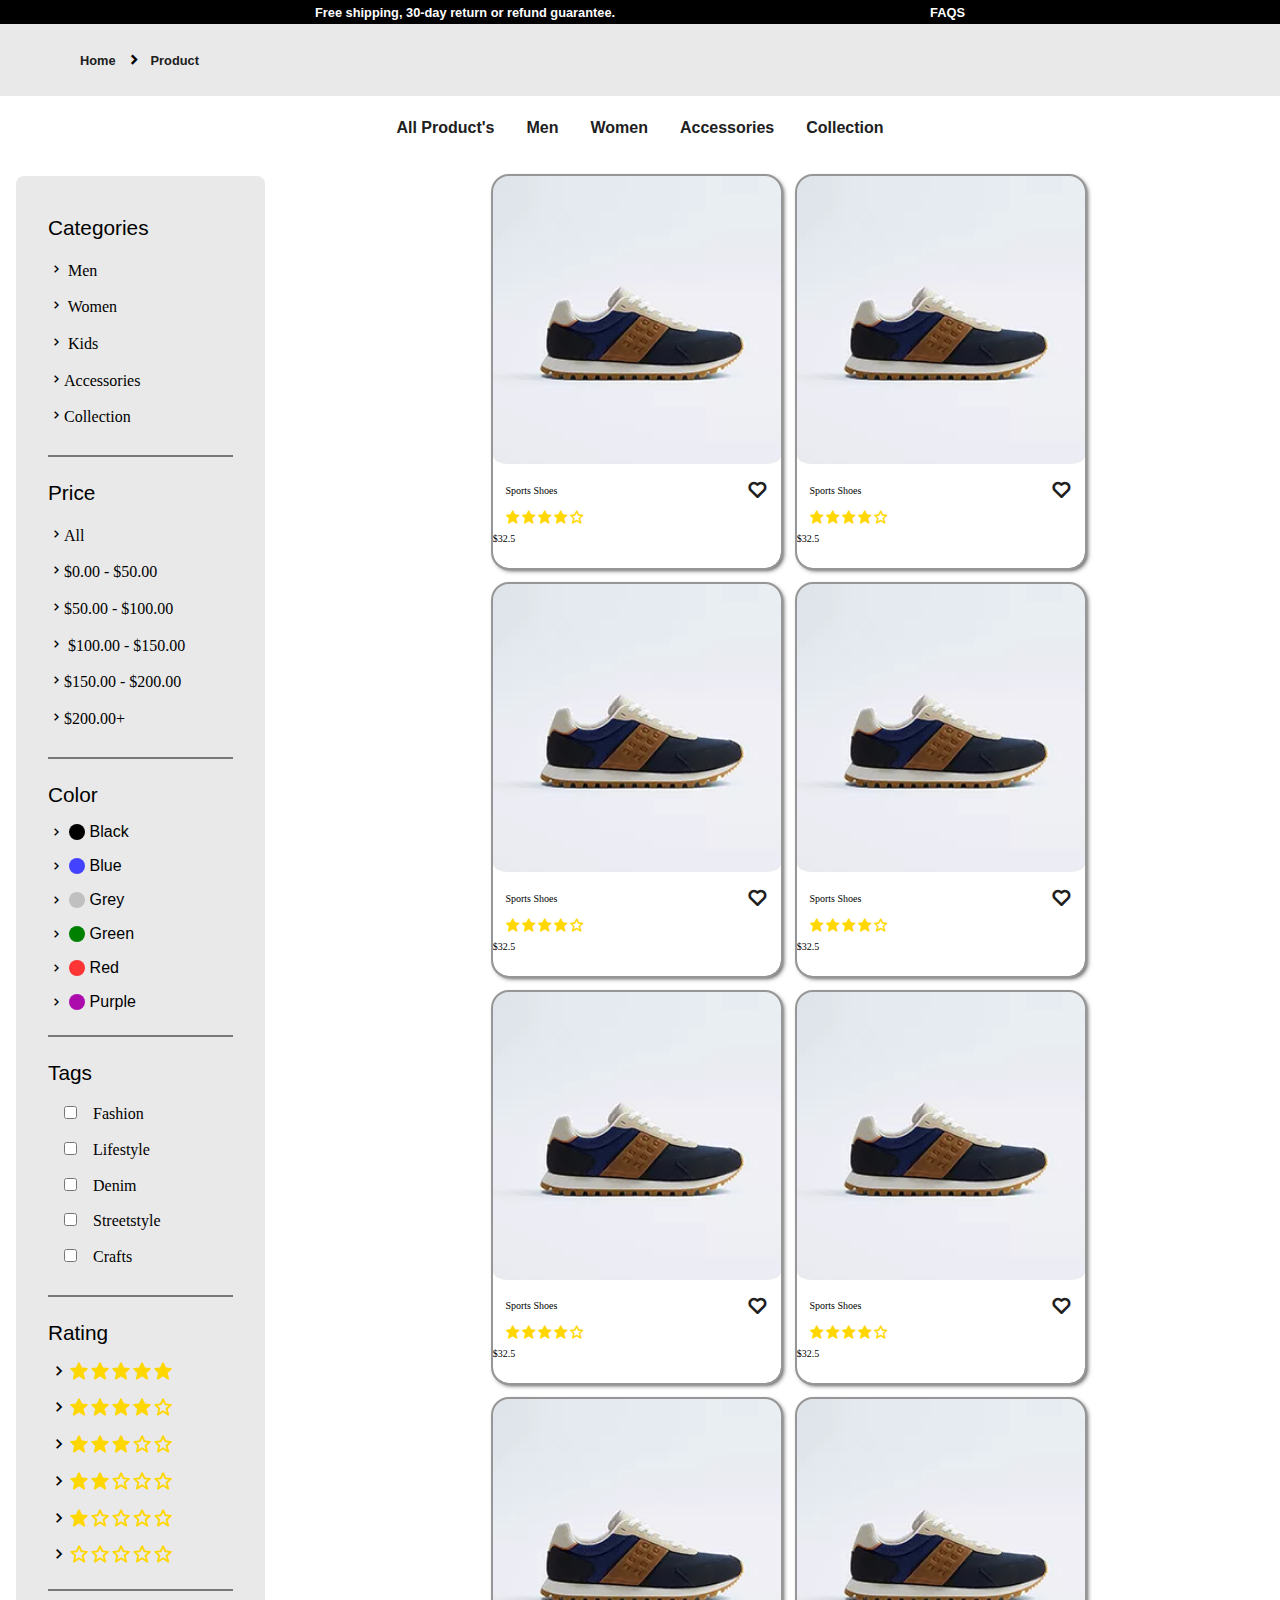
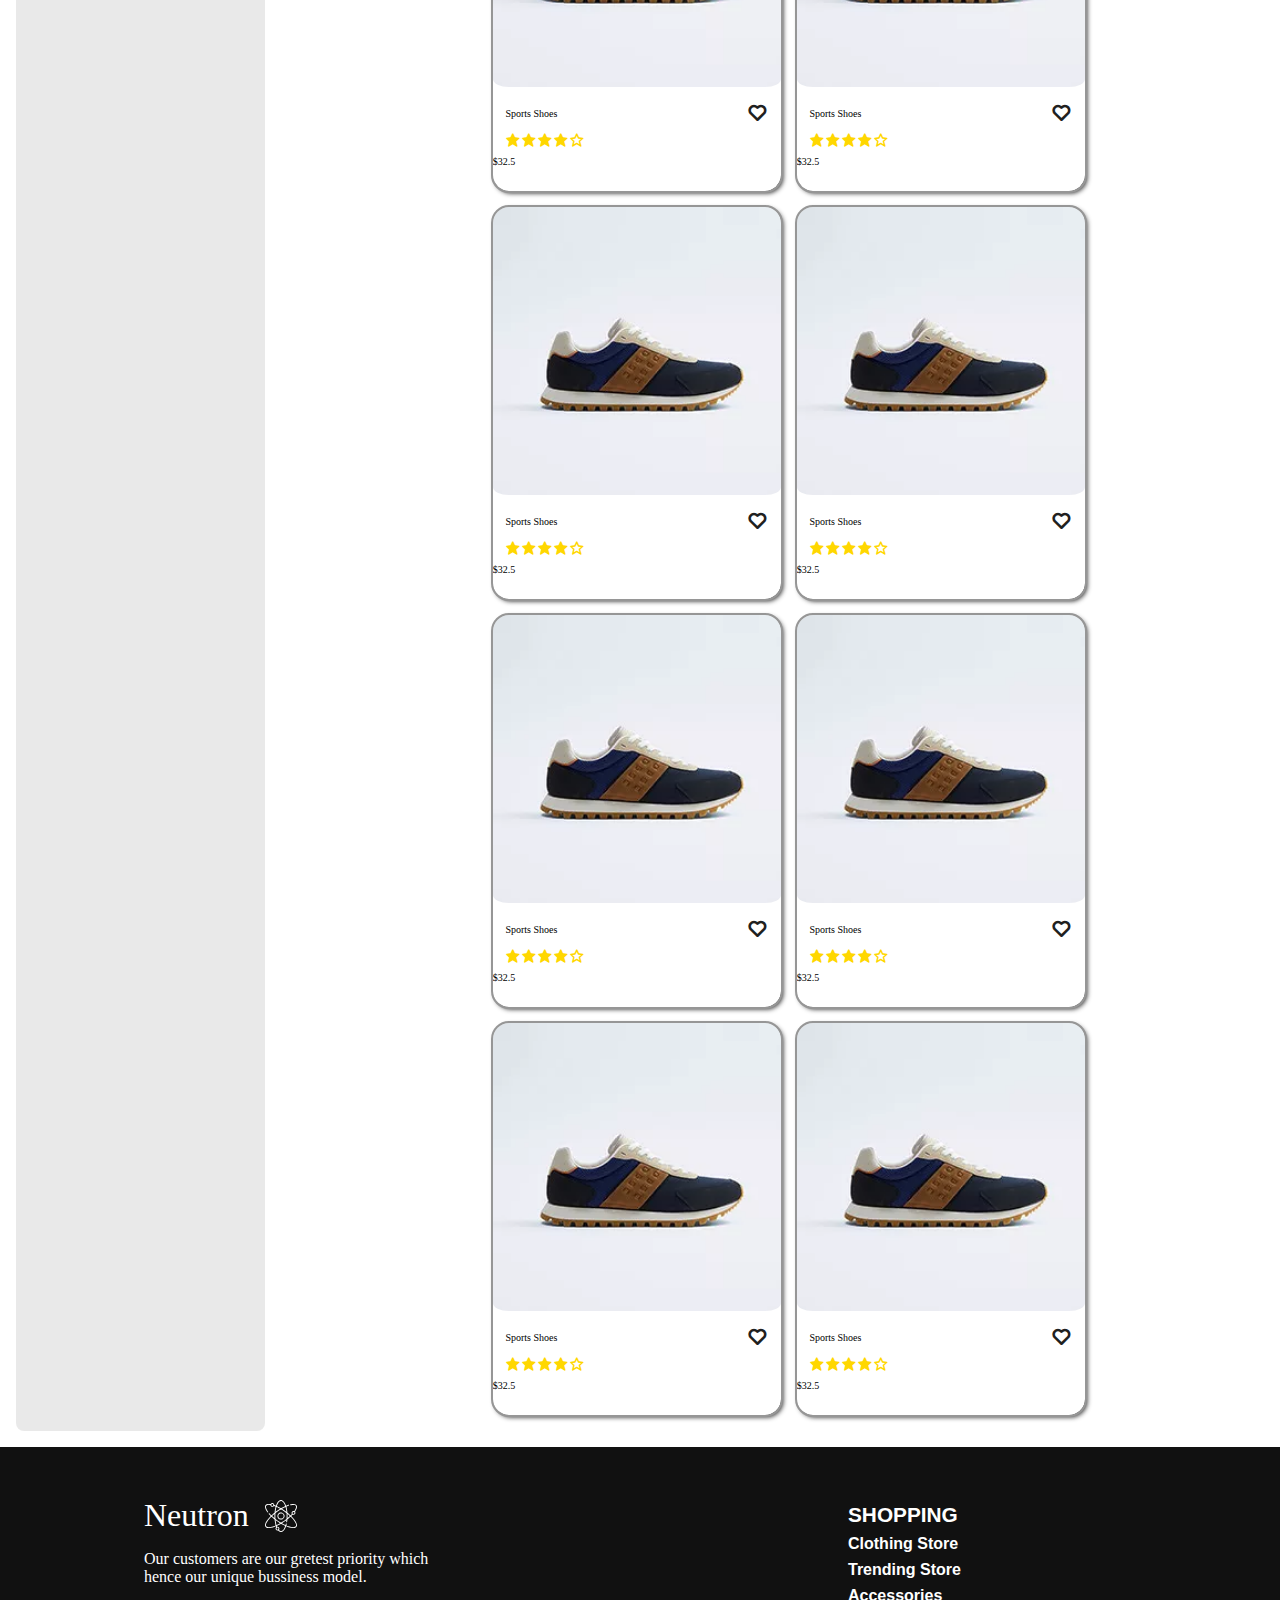
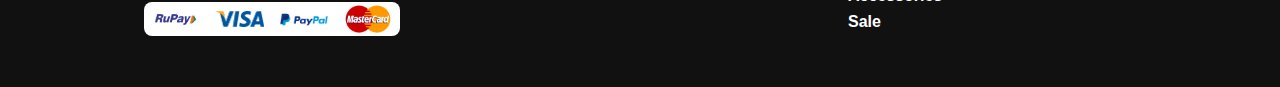
<file: html/product.html>
<!DOCTYPE html>
<html lang="en">

<head>
    <meta charset="UTF-8">
    <meta http-equiv="X-UA-Compatible" content="IE=edge">
    <link href='https://unpkg.com/boxicons@2.1.1/css/boxicons.min.css' rel='stylesheet'>
    <meta name="viewport" content="width=device-width, initial-scale=1.0">
    <link rel="stylesheet" href="https://logic-ui.netlify.app/logicUI.css" />
    <link rel="stylesheet" href="/styles/index.css">
    <title>Neutron</title>
</head>

<body>
    <div class="web-wrapper flex-column w-screen-100">
        <section class="main-description flex-row content-space-evenly items-center">
            <p class="description--text">Free shipping, 30-day return or refund guarantee.</p>
            <a href="#" class="description--link">FAQS</a>
        </section>
        <section class="current-page flex-row items-center">
            <a href="/index.html" class="text-decoration-none">Home</a>
            <i class='bx bx-chevron-right pointer'></i>
            <a href="#" class="text-decoration-none">Product</a>
        </section>
        <section class="main--categories">
            <nav class="categories--sub-nav">
                <a href="#" class="sub-nav--links">All Product's</a>
                <a href="#" class="sub-nav--links">Men</a>
                <a href="#" class="sub-nav--links">Women</a>
                <a href="#" class="sub-nav--links">Accessories</a>
                <a href="#" class="sub-nav--links">Collection</a>
            </nav>
        </section>
        <section class="product-holder flex-row w-percentage-100 ">
            <section class="holder-left flex-column">
                <div class="left--category flex-column">
                    <p class="list-header">Categories</p>
                    <ul class="categories list-style-none">
                        <li class="list-holder "><i class='bx bx-chevron-right'></i> Men</li>
                        <li class="list-holder"><i class='bx bx-chevron-right'></i> Women</li>
                        <li class="list-holder"><i class='bx bx-chevron-right'></i> Kids</li>
                        <li class="list-holder"> <i class='bx bx-chevron-right'></i>Accessories</li>
                        <li class="list-holder"><i class='bx bx-chevron-right'></i>Collection</li>
                    </ul>
                </div>
                <div class="left--category flex-column">
                    <p class="list-header">Price</p>
                    <ul class="categories list-style-none">
                        <li class="list-holder "><i class='bx bx-chevron-right'></i>All</li>
                        <li class="list-holder"><i class='bx bx-chevron-right'></i>$0.00 - $50.00</li>
                        <li class="list-holder"><i class='bx bx-chevron-right'></i>$50.00 - $100.00</li>
                        <li class="list-holder"> <i class='bx bx-chevron-right'></i>
                            $100.00 - $150.00</li>
                        <li class="list-holder"><i class='bx bx-chevron-right'></i>$150.00 - $200.00</li>
                        <li class="list-holder"><i class='bx bx-chevron-right'></i>$200.00+</li>
                    </ul>
                </div>
                <div class="left--category flex-column">
                    <p class="list-header">Color</p>
                    <ul class="categories list-style-none color-list">
                        <div class="categories--list-holder flex-row items-center">
                            <i class='bx bx-chevron-right'></i>
                            <p class="black-color color"></p>
                            <p class="color-text">Black</p>
                        </div>

                        <div class="categories--list-holder flex-row items-center">
                            <i class='bx bx-chevron-right'></i>
                            <p class="blue-color color"></p>
                            <p class="color-text">Blue</p>
                        </div>

                        <div class="categories--list-holder flex-row items-center">
                            <i class='bx bx-chevron-right'></i>
                            <p class="grey-color color"></p>
                            <p class="color-text">Grey</p>
                        </div>

                        <div class="categories--list-holder flex-row items-center">
                            <i class='bx bx-chevron-right'></i>
                            <p class="green-color color"></p>
                            <p class="color-text">Green</p>
                        </div>

                        <div class="categories--list-holder flex-row items-center">
                            <i class='bx bx-chevron-right'></i>
                            <p class="red-color color"></p>
                            <p class="color-text">Red</p>
                        </div>

                        <div class="categories--list-holder flex-row items-center">
                            <i class='bx bx-chevron-right'></i>
                            <p class="purple-color color"></p>
                            <p class="color-text">Purple</p>
                        </div>
                    </ul>
                </div>
                <div class="left--category flex-column">
                    <p class="list-header">Tags</p>
                    <ul class="categories list-style-none">
                        <li class="list-holder ">
                            <input type="checkbox">Fashion</li>

                        <li class="list-holder ">
                            <input type="checkbox">Lifestyle</li>

                        <li class="list-holder ">
                            <input type="checkbox">Denim</li>
                        <li class="list-holder ">
                            <input type="checkbox">Streetstyle</li>
                        <li class="list-holder ">
                            <input type="checkbox">Crafts</li>
                    </ul>
                </div>
                <div class="left--category flex-column">
                    <p class="list-header">Rating</p>
                    <div class="categories list-style-none">
                        <div class="five-star flex-row">
                            <i class='bx bx-chevron-right'></i>
                            <i class='bx bxs-star star'></i>
                            <i class='bx bxs-star star'></i>
                            <i class='bx bxs-star star'></i>
                            <i class='bx bxs-star star'></i>
                            <i class='bx bxs-star star'></i>
                        </div>

                        <div class="five-star flex-row">
                            <i class='bx bx-chevron-right'></i>
                            <i class='bx bxs-star star'></i>
                            <i class='bx bxs-star star'></i>
                            <i class='bx bxs-star star'></i>
                            <i class='bx bxs-star star'></i>
                            <i class='bx bx-star star'></i>
                        </div>

                        <div class="five-star flex-row">
                            <i class='bx bx-chevron-right'></i>
                            <i class='bx bxs-star star'></i>
                            <i class='bx bxs-star star'></i>
                            <i class='bx bxs-star star'></i>
                            <i class='bx bx-star star'></i>
                            <i class='bx bx-star star'></i>
                        </div>

                        <div class="five-star flex-row">
                            <i class='bx bx-chevron-right'></i>
                            <i class='bx bxs-star star'></i>
                            <i class='bx bxs-star star'></i>
                            <i class='bx bx-star star'></i>
                            <i class='bx bx-star star'></i>
                            <i class='bx bx-star star'></i>
                        </div>

                        <div class="five-star flex-row">
                            <i class='bx bx-chevron-right'></i>
                            <i class='bx bxs-star star'></i>
                            <i class='bx bx-star star'></i>
                            <i class='bx bx-star star'></i>
                            <i class='bx bx-star star'></i>
                            <i class='bx bx-star star'></i>
                        </div>

                        <div class="five-star flex-row">
                            <i class='bx bx-chevron-right'></i>
                            <i class='bx bx-star star'></i>
                            <i class='bx bx-star star'></i>
                            <i class='bx bx-star star'></i>
                            <i class='bx bx-star star'></i>
                            <i class='bx bx-star star'></i>
                        </div>


                    </div>
                </div>
            </section>
            <section class="holder-products flex-column ">
                <div class="arrival--section">
                    <div class="grid-items flex-column">
                        <img src="/assests/image/product-1.jpg" alt="">
                        <div class="product-title-heart">
                            <p class="product-title">Sports Shoes</p><i class='bx bx-heart'>
                            </i>
                        </div>
                        <div class="five-star flex-row stars">
                            <i class='bx bxs-star star'></i>
                            <i class='bx bxs-star star'></i>
                            <i class='bx bxs-star star'></i>
                            <i class='bx bxs-star star'></i>
                            <i class='bx bx-star star'></i>
                        </div>
                        <p class="product-price">$32.5</p>
                    </div>

                    <div class="grid-items flex-column">
                        <img src="/assests/image/product-1.jpg" alt="">
                        <div class="product-title-heart">
                            <p class="product-title">Sports Shoes</p><i class='bx bx-heart'>
                            </i>
                        </div>
                        <div class="five-star flex-row stars">
                            <i class='bx bxs-star star'></i>
                            <i class='bx bxs-star star'></i>
                            <i class='bx bxs-star star'></i>
                            <i class='bx bxs-star star'></i>
                            <i class='bx bx-star star'></i>
                        </div>
                        <p class="product-price">$32.5</p>
                    </div>

                    <div class="grid-items flex-column">
                        <img src="/assests/image/product-1.jpg" alt="">
                        <div class="product-title-heart">
                            <p class="product-title">Sports Shoes</p><i class='bx bx-heart'>
                            </i>
                        </div>
                        <div class="five-star flex-row stars">
                            <i class='bx bxs-star star'></i>
                            <i class='bx bxs-star star'></i>
                            <i class='bx bxs-star star'></i>
                            <i class='bx bxs-star star'></i>
                            <i class='bx bx-star star'></i>
                        </div>
                        <p class="product-price">$32.5</p>
                    </div>

                    <div class="grid-items flex-column">
                        <img src="/assests/image/product-1.jpg" alt="">
                        <div class="product-title-heart">
                            <p class="product-title">Sports Shoes</p><i class='bx bx-heart'>
                            </i>
                        </div>
                        <div class="five-star flex-row stars">
                            <i class='bx bxs-star star'></i>
                            <i class='bx bxs-star star'></i>
                            <i class='bx bxs-star star'></i>
                            <i class='bx bxs-star star'></i>
                            <i class='bx bx-star star'></i>
                        </div>
                        <p class="product-price">$32.5</p>
                    </div>

                    <div class="grid-items flex-column">
                        <img src="/assests/image/product-1.jpg" alt="">
                        <div class="product-title-heart">
                            <p class="product-title">Sports Shoes</p><i class='bx bx-heart'>
                            </i>
                        </div>
                        <div class="five-star flex-row stars">
                            <i class='bx bxs-star star'></i>
                            <i class='bx bxs-star star'></i>
                            <i class='bx bxs-star star'></i>
                            <i class='bx bxs-star star'></i>
                            <i class='bx bx-star star'></i>
                        </div>
                        <p class="product-price">$32.5</p>
                    </div>

                    <div class="grid-items flex-column">
                        <img src="/assests/image/product-1.jpg" alt="">
                        <div class="product-title-heart">
                            <p class="product-title">Sports Shoes</p><i class='bx bx-heart'>
                            </i>
                        </div>
                        <div class="five-star flex-row stars">
                            <i class='bx bxs-star star'></i>
                            <i class='bx bxs-star star'></i>
                            <i class='bx bxs-star star'></i>
                            <i class='bx bxs-star star'></i>
                            <i class='bx bx-star star'></i>
                        </div>
                        <p class="product-price">$32.5</p>
                    </div>

                    <div class="grid-items flex-column">
                        <img src="/assests/image/product-1.jpg" alt="">
                        <div class="product-title-heart">
                            <p class="product-title">Sports Shoes</p><i class='bx bx-heart'>
                            </i>
                        </div>
                        <div class="five-star flex-row stars">
                            <i class='bx bxs-star star'></i>
                            <i class='bx bxs-star star'></i>
                            <i class='bx bxs-star star'></i>
                            <i class='bx bxs-star star'></i>
                            <i class='bx bx-star star'></i>
                        </div>
                        <p class="product-price">$32.5</p>
                    </div>

                    <div class="grid-items flex-column">
                        <img src="/assests/image/product-1.jpg" alt="">
                        <div class="product-title-heart">
                            <p class="product-title">Sports Shoes</p><i class='bx bx-heart'>
                            </i>
                        </div>
                        <div class="five-star flex-row stars">
                            <i class='bx bxs-star star'></i>
                            <i class='bx bxs-star star'></i>
                            <i class='bx bxs-star star'></i>
                            <i class='bx bxs-star star'></i>
                            <i class='bx bx-star star'></i>
                        </div>
                        <p class="product-price">$32.5</p>
                    </div>

                    <div class="grid-items flex-column">
                        <img src="/assests/image/product-1.jpg" alt="">
                        <div class="product-title-heart">
                            <p class="product-title">Sports Shoes</p><i class='bx bx-heart'>
                            </i>
                        </div>
                        <div class="five-star flex-row stars">
                            <i class='bx bxs-star star'></i>
                            <i class='bx bxs-star star'></i>
                            <i class='bx bxs-star star'></i>
                            <i class='bx bxs-star star'></i>
                            <i class='bx bx-star star'></i>
                        </div>
                        <p class="product-price">$32.5</p>
                    </div>

                    <div class="grid-items flex-column">
                        <img src="/assests/image/product-1.jpg" alt="">
                        <div class="product-title-heart">
                            <p class="product-title">Sports Shoes</p><i class='bx bx-heart'>
                            </i>
                        </div>
                        <div class="five-star flex-row stars">
                            <i class='bx bxs-star star'></i>
                            <i class='bx bxs-star star'></i>
                            <i class='bx bxs-star star'></i>
                            <i class='bx bxs-star star'></i>
                            <i class='bx bx-star star'></i>
                        </div>
                        <p class="product-price">$32.5</p>
                    </div>

                    <div class="grid-items flex-column">
                        <img src="/assests/image/product-1.jpg" alt="">
                        <div class="product-title-heart">
                            <p class="product-title">Sports Shoes</p><i class='bx bx-heart'>
                            </i>
                        </div>
                        <div class="five-star flex-row stars">
                            <i class='bx bxs-star star'></i>
                            <i class='bx bxs-star star'></i>
                            <i class='bx bxs-star star'></i>
                            <i class='bx bxs-star star'></i>
                            <i class='bx bx-star star'></i>
                        </div>
                        <p class="product-price">$32.5</p>
                    </div>

                    <div class="grid-items flex-column">
                        <img src="/assests/image/product-1.jpg" alt="">
                        <div class="product-title-heart">
                            <p class="product-title">Sports Shoes</p><i class='bx bx-heart'>
                            </i>
                        </div>
                        <div class="five-star flex-row stars">
                            <i class='bx bxs-star star'></i>
                            <i class='bx bxs-star star'></i>
                            <i class='bx bxs-star star'></i>
                            <i class='bx bxs-star star'></i>
                            <i class='bx bx-star star'></i>
                        </div>
                        <p class="product-price">$32.5</p>
                    </div>
                    <div class="grid-items flex-column">
                        <img src="/assests/image/product-1.jpg" alt="">
                        <div class="product-title-heart">
                            <p class="product-title">Sports Shoes</p><i class='bx bx-heart'>
                            </i>
                        </div>
                        <div class="five-star flex-row stars">
                            <i class='bx bxs-star star'></i>
                            <i class='bx bxs-star star'></i>
                            <i class='bx bxs-star star'></i>
                            <i class='bx bxs-star star'></i>
                            <i class='bx bx-star star'></i>
                        </div>
                        <p class="product-price">$32.5</p>
                    </div>
                    <div class="grid-items flex-column">
                        <img src="/assests/image/product-1.jpg" alt="">
                        <div class="product-title-heart">
                            <p class="product-title">Sports Shoes</p><i class='bx bx-heart'>
                            </i>
                        </div>
                        <div class="five-star flex-row stars">
                            <i class='bx bxs-star star'></i>
                            <i class='bx bxs-star star'></i>
                            <i class='bx bxs-star star'></i>
                            <i class='bx bxs-star star'></i>
                            <i class='bx bx-star star'></i>
                        </div>
                        <p class="product-price">$32.5</p>
                    </div>
                </div>

            </section>
        </section>
        <section class="Footer">
            <div class="footer-left">
                <div class="footer-logo">
                    <p class="footer-logo--text">Neutron</p>
                    <svg version="1.0" xmlns="http://www.w3.org/2000/svg" width="512.000000pt" height="512.000000pt"
                        viewBox="0 0 512.000000 512.000000" preserveAspectRatio="xMidYMid meet">

                        <g transform="translate(0.000000,512.000000) scale(0.100000,-0.100000)" fill="#ffffff"
                            stroke="none">
                            <path d="M2475 5114 c-238 -58 -432 -251 -600 -599 -35 -71 -78 -170 -96 -218
                    -25 -67 -37 -87 -48 -83 -9 2 -68 25 -131 50 l-115 44 -7 48 c-17 117 -85 212
                    -181 255 -78 35 -183 33 -258 -4 -52 -25 -130 -96 -140 -126 -3 -9 -21 -9 -79
                    -1 -112 17 -332 14 -420 -5 -41 -8 -108 -31 -147 -50 -270 -127 -324 -409
                    -152 -801 73 -167 285 -493 334 -516 44 -20 105 24 105 76 0 7 -32 57 -71 112
                    -329 462 -406 813 -212 960 90 68 257 98 460 83 140 -11 140 -12 148 -62 16
                    -91 81 -178 170 -225 42 -22 63 -27 130 -27 101 1 166 27 229 95 l44 47 122
                    -48 c68 -26 126 -51 131 -56 4 -4 -6 -57 -22 -118 -54 -205 -101 -473 -136
                    -786 l-8 -66 -124 -102 c-69 -56 -180 -151 -247 -211 -68 -61 -127 -110 -132
                    -110 -8 0 -94 87 -244 248 -68 72 -81 82 -112 82 -25 0 -40 -7 -55 -26 -41
                    -52 -34 -64 153 -260 l148 -155 -103 -107 c-465 -480 -740 -906 -799 -1236
                    -52 -299 97 -512 399 -572 125 -25 371 -15 551 21 182 36 399 100 609 179 96
                    36 178 62 181 57 3 -6 14 -34 24 -64 l19 -55 -41 -56 c-140 -196 -25 -461 213
                    -491 28 -3 68 -2 90 3 40 8 40 8 116 -63 257 -239 540 -232 795 20 141 139
                    260 335 361 595 25 63 46 116 47 117 1 2 81 -27 177 -63 210 -79 427 -143 609
                    -179 180 -36 426 -46 551 -21 161 32 293 116 352 224 181 333 -87 897 -752
                    1585 l-105 108 100 102 c54 56 100 103 101 106 1 2 31 -4 65 -14 148 -41 291
                    23 360 162 28 57 32 77 32 138 -1 59 -6 82 -31 132 l-30 60 69 109 c199 312
                    283 597 233 789 -79 300 -410 412 -934 314 -127 -24 -151 -39 -151 -93 0 -43
                    41 -80 80 -73 247 45 288 49 440 44 127 -4 166 -9 218 -27 186 -66 248 -213
                    188 -444 -30 -114 -105 -277 -197 -424 -54 -87 -67 -102 -84 -97 -11 4 -50 9
                    -86 12 -121 10 -235 -51 -294 -158 -27 -49 -30 -63 -30 -144 0 -73 4 -98 22
                    -135 l23 -44 -27 -31 c-63 -70 -168 -175 -175 -175 -5 0 -64 49 -132 110 -67
                    60 -178 155 -247 211 l-124 102 -8 66 c-36 315 -83 586 -136 785 -17 61 -28
                    113 -25 117 5 9 226 95 325 128 76 25 102 48 102 91 0 42 -28 70 -72 70 -20 0
                    -112 -30 -206 -66 -93 -36 -177 -67 -186 -70 -11 -4 -23 16 -48 83 -155 414
                    -388 713 -620 795 -54 19 -203 33 -246 22z m238 -182 c132 -65 263 -219 376
                    -442 57 -110 141 -311 141 -334 0 -6 -84 -52 -188 -103 -103 -50 -252 -128
                    -332 -172 -79 -45 -147 -81 -150 -81 -3 0 -71 36 -150 81 -80 44 -229 122
                    -332 172 -104 51 -188 98 -188 104 0 48 152 371 235 499 178 275 389 374 588
                    276z m-1476 -458 c45 -22 84 -74 90 -122 20 -152 -160 -241 -268 -133 -125
                    125 18 330 178 255z m853 -595 c96 -49 208 -107 249 -130 l74 -41 -49 -31
                    c-163 -100 -360 -232 -504 -335 -91 -66 -166 -118 -168 -117 -4 4 38 293 59
                    405 18 91 72 322 84 357 5 16 35 4 255 -108z m1233 -44 c47 -195 116 -600 105
                    -610 -2 -2 -61 40 -133 92 -136 98 -283 198 -472 319 l-113 72 110 61 c166 93
                    453 232 461 223 4 -4 23 -74 42 -157z m-659 -277 c169 -103 452 -294 622 -420
                    l161 -120 7 -82 c8 -102 6 -690 -3 -773 l-6 -63 -168 -125 c-172 -127 -472
                    -330 -629 -425 l-88 -53 -87 53 c-162 98 -459 299 -629 425 l-169 125 -6 63
                    c-9 81 -9 713 0 794 l6 62 125 93 c192 144 368 265 570 392 101 64 186 116
                    188 116 3 0 51 -28 106 -62z m1985 -377 c98 -70 84 -219 -25 -272 -139 -67
                    -279 85 -203 221 45 79 154 103 228 51z m-3139 -621 c0 -273 -2 -320 -14 -313
                    -17 10 -243 203 -311 267 l-50 46 50 47 c88 81 310 272 318 273 4 0 7 -144 7
                    -320z m2279 176 c92 -79 173 -152 181 -161 13 -16 10 -22 -35 -63 -95 -86
                    -313 -272 -319 -272 -3 0 -6 144 -6 320 0 176 3 320 6 320 4 0 81 -65 173
                    -144z m-2656 -377 c86 -78 240 -208 363 -309 30 -25 31 -28 48 -180 24 -216
                    68 -467 115 -654 22 -88 39 -161 38 -162 -12 -10 -325 -123 -437 -157 -264
                    -82 -470 -120 -650 -120 -228 -1 -364 55 -428 177 -24 46 -27 61 -26 156 1 90
                    5 119 32 201 73 220 243 489 497 784 110 129 325 355 337 355 5 0 55 -41 111
                    -91z m3100 -41 c381 -405 608 -732 699 -1008 27 -81 31 -110 32 -200 1 -95 -2
                    -110 -26 -156 -117 -223 -520 -238 -1128 -42 -98 32 -373 133 -388 143 -1 2
                    12 56 29 123 36 136 34 164 -13 188 -28 15 -34 15 -64 0 -25 -11 -36 -25 -43
                    -53 -5 -21 -17 -67 -26 -103 -9 -36 -20 -71 -24 -78 -5 -10 -56 11 -198 82
                    -105 52 -232 118 -282 146 l-92 52 168 106 c92 59 253 168 358 243 104 75 191
                    135 193 134 1 -1 -7 -66 -17 -144 -23 -157 -19 -181 30 -201 34 -15 65 -6 84
                    24 15 22 47 222 60 376 l7 75 131 107 c73 60 184 155 247 212 63 58 120 105
                    127 105 6 1 67 -59 136 -131z m-2336 -565 c94 -68 248 -172 342 -232 l171
                    -110 -91 -51 c-50 -28 -177 -94 -282 -146 -144 -72 -192 -92 -198 -82 -22 40
                    -96 387 -124 583 -28 202 -28 188 -7 173 9 -7 95 -68 189 -135z m803 -509 c74
                    -41 224 -119 332 -172 109 -53 198 -102 198 -109 0 -22 -110 -286 -152 -362
                    -113 -207 -242 -353 -364 -412 -62 -30 -78 -33 -155 -34 -77 0 -91 3 -152 34
                    -37 19 -92 57 -123 85 l-57 51 31 49 c81 127 60 289 -49 391 -63 59 -105 76
                    -203 84 l-78 6 -19 50 c-10 28 -19 55 -19 61 0 5 64 40 143 77 78 37 228 114
                    332 172 105 57 192 104 195 104 3 1 66 -33 140 -75z m-620 -566 c77 -53 98
                    -130 58 -208 -25 -48 -89 -90 -138 -90 -36 0 -110 40 -134 72 -11 16 -21 49
                    -24 80 -3 44 0 59 20 88 54 79 149 105 218 58z" />
                            <path d="M2411 3115 c-192 -54 -348 -210 -405 -404 -20 -70 -21 -218 -1 -295
                    53 -202 232 -375 432 -416 85 -18 244 -8 318 20 136 51 252 154 316 282 41 82
                    59 159 59 258 0 99 -18 176 -59 258 -64 128 -179 230 -316 282 -78 30 -262 38
                    -344 15z m330 -173 c84 -41 160 -117 202 -201 30 -62 32 -71 32 -181 0 -110
                    -2 -119 -32 -181 -42 -84 -118 -160 -202 -202 -62 -30 -71 -32 -181 -32 -110
                    0 -119 2 -181 32 -84 42 -160 118 -202 202 -30 62 -32 71 -32 181 0 110 2 119
                    32 181 52 105 149 190 256 225 27 9 78 13 143 11 90 -2 107 -6 165 -35z" />
                        </g>
                    </svg>
                </div>
                <p class="left--content">
                    Our customers are our gretest priority which hence our unique bussiness model.
                </p>
                <div class="footer-left--payment">
                    <img src="/assests/image/rupay.png" alt="">
                    <img src="/assests/image/visa.png" alt="">
                    <img src="/assests/image/Paypal-logo.png" alt="">
                    <img src="/assests/image/mastercard.png" alt="">
                </div>
            </div>
            <div class="footer-middle">
                <p href="#" class="footer-title">
                    SHOPPING
                </p>
                <a href="#" class="footer-content">
                    Clothing Store
                </a>
                <a href="#" class="footer-content">
                    Trending Store
                </a>
                <a href="#" class="footer-content">
                    Accessories
                </a>
                <a href="#" class="footer-content">
                    Sale
                </a>
            </div>
        </section>
    </div>
</body>

</html>
</file>
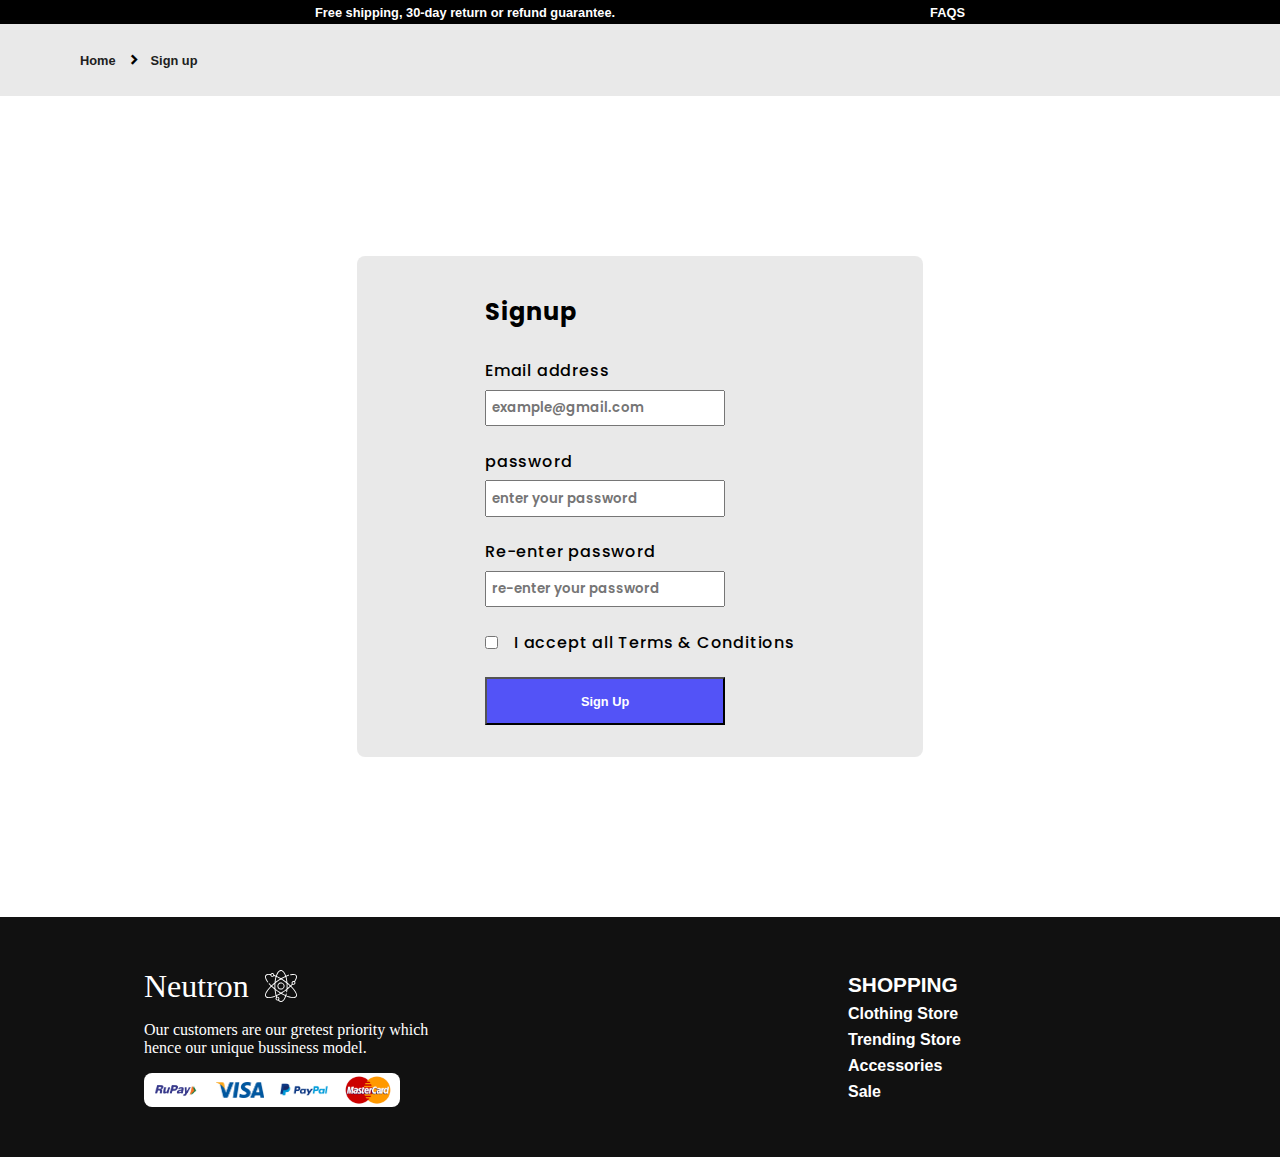
<file: html/signUp.html>
<!DOCTYPE html>
<html lang="en">
<head>
    <meta charset="UTF-8">
    <meta http-equiv="X-UA-Compatible" content="IE=edge">
    <link href='https://unpkg.com/boxicons@2.1.1/css/boxicons.min.css' rel='stylesheet'>
    <meta name="viewport" content="width=device-width, initial-scale=1.0">
    <link rel="stylesheet" href="/styles/index.css">
    <title>Document</title>
</head>
<body>
    <div class="web-wrapper flex-column w-screen-100">
        <section class="main-description flex-row content-space-evenly items-center">
            <p class="description--text">Free shipping, 30-day return or refund guarantee.</p>
            <a href="#" class="description--link">FAQS</a>
        </section>
        <section class="current-page flex-row items-center ">
            <a href="/index.html" class="text-decoration-none">Home</a>
            <i class='bx bx-chevron-right pointer'></i>
            <a href="#" class="text-decoration-none">Sign up</a>
        </section>
       <section class="sign-up-holder flex-column flex-center">
            <div class="signup-holder flex-column ">
            <p class="signup-title title w-fit signup">Signup</p>
            <div class="email-signup w-fit">
                <p class="email-title title">Email address</p>
                <input type="email"  placeholder="example@gmail.com" class="inputs">
            </div>
            <div class="password-signup w-fit">
                <p class="email-title title">password</p>
                <input type="password" placeholder="enter your password" class="inputs">
            </div>
            <div class="password-signup w-fit">
                <p class="email-title title">Re-enter password</p>
                <input type="password" placeholder="re-enter your password" class="inputs">
            </div>
            <div class="terms-signup flex-row items-center w-fit">
                <input type="checkbox" class="w-fit inputs">
                <p class="email-title title">I accept all Terms & Conditions</p>
            </div>
            <button class="btn-signup flex-row flex-center">
                <a href="#" class="text-decoration-none">Sign Up</a>
            </button>
        </div>
        </section>   
        <section class="Footer">
            <div class="footer-left">
                <div class="footer-logo">
                    <p class="footer-logo--text">Neutron</p>
                    <svg version="1.0" xmlns="http://www.w3.org/2000/svg" width="512.000000pt" height="512.000000pt"
                        viewBox="0 0 512.000000 512.000000" preserveAspectRatio="xMidYMid meet">

                        <g transform="translate(0.000000,512.000000) scale(0.100000,-0.100000)" fill="#ffffff"
                            stroke="none">
                            <path d="M2475 5114 c-238 -58 -432 -251 -600 -599 -35 -71 -78 -170 -96 -218
                    -25 -67 -37 -87 -48 -83 -9 2 -68 25 -131 50 l-115 44 -7 48 c-17 117 -85 212
                    -181 255 -78 35 -183 33 -258 -4 -52 -25 -130 -96 -140 -126 -3 -9 -21 -9 -79
                    -1 -112 17 -332 14 -420 -5 -41 -8 -108 -31 -147 -50 -270 -127 -324 -409
                    -152 -801 73 -167 285 -493 334 -516 44 -20 105 24 105 76 0 7 -32 57 -71 112
                    -329 462 -406 813 -212 960 90 68 257 98 460 83 140 -11 140 -12 148 -62 16
                    -91 81 -178 170 -225 42 -22 63 -27 130 -27 101 1 166 27 229 95 l44 47 122
                    -48 c68 -26 126 -51 131 -56 4 -4 -6 -57 -22 -118 -54 -205 -101 -473 -136
                    -786 l-8 -66 -124 -102 c-69 -56 -180 -151 -247 -211 -68 -61 -127 -110 -132
                    -110 -8 0 -94 87 -244 248 -68 72 -81 82 -112 82 -25 0 -40 -7 -55 -26 -41
                    -52 -34 -64 153 -260 l148 -155 -103 -107 c-465 -480 -740 -906 -799 -1236
                    -52 -299 97 -512 399 -572 125 -25 371 -15 551 21 182 36 399 100 609 179 96
                    36 178 62 181 57 3 -6 14 -34 24 -64 l19 -55 -41 -56 c-140 -196 -25 -461 213
                    -491 28 -3 68 -2 90 3 40 8 40 8 116 -63 257 -239 540 -232 795 20 141 139
                    260 335 361 595 25 63 46 116 47 117 1 2 81 -27 177 -63 210 -79 427 -143 609
                    -179 180 -36 426 -46 551 -21 161 32 293 116 352 224 181 333 -87 897 -752
                    1585 l-105 108 100 102 c54 56 100 103 101 106 1 2 31 -4 65 -14 148 -41 291
                    23 360 162 28 57 32 77 32 138 -1 59 -6 82 -31 132 l-30 60 69 109 c199 312
                    283 597 233 789 -79 300 -410 412 -934 314 -127 -24 -151 -39 -151 -93 0 -43
                    41 -80 80 -73 247 45 288 49 440 44 127 -4 166 -9 218 -27 186 -66 248 -213
                    188 -444 -30 -114 -105 -277 -197 -424 -54 -87 -67 -102 -84 -97 -11 4 -50 9
                    -86 12 -121 10 -235 -51 -294 -158 -27 -49 -30 -63 -30 -144 0 -73 4 -98 22
                    -135 l23 -44 -27 -31 c-63 -70 -168 -175 -175 -175 -5 0 -64 49 -132 110 -67
                    60 -178 155 -247 211 l-124 102 -8 66 c-36 315 -83 586 -136 785 -17 61 -28
                    113 -25 117 5 9 226 95 325 128 76 25 102 48 102 91 0 42 -28 70 -72 70 -20 0
                    -112 -30 -206 -66 -93 -36 -177 -67 -186 -70 -11 -4 -23 16 -48 83 -155 414
                    -388 713 -620 795 -54 19 -203 33 -246 22z m238 -182 c132 -65 263 -219 376
                    -442 57 -110 141 -311 141 -334 0 -6 -84 -52 -188 -103 -103 -50 -252 -128
                    -332 -172 -79 -45 -147 -81 -150 -81 -3 0 -71 36 -150 81 -80 44 -229 122
                    -332 172 -104 51 -188 98 -188 104 0 48 152 371 235 499 178 275 389 374 588
                    276z m-1476 -458 c45 -22 84 -74 90 -122 20 -152 -160 -241 -268 -133 -125
                    125 18 330 178 255z m853 -595 c96 -49 208 -107 249 -130 l74 -41 -49 -31
                    c-163 -100 -360 -232 -504 -335 -91 -66 -166 -118 -168 -117 -4 4 38 293 59
                    405 18 91 72 322 84 357 5 16 35 4 255 -108z m1233 -44 c47 -195 116 -600 105
                    -610 -2 -2 -61 40 -133 92 -136 98 -283 198 -472 319 l-113 72 110 61 c166 93
                    453 232 461 223 4 -4 23 -74 42 -157z m-659 -277 c169 -103 452 -294 622 -420
                    l161 -120 7 -82 c8 -102 6 -690 -3 -773 l-6 -63 -168 -125 c-172 -127 -472
                    -330 -629 -425 l-88 -53 -87 53 c-162 98 -459 299 -629 425 l-169 125 -6 63
                    c-9 81 -9 713 0 794 l6 62 125 93 c192 144 368 265 570 392 101 64 186 116
                    188 116 3 0 51 -28 106 -62z m1985 -377 c98 -70 84 -219 -25 -272 -139 -67
                    -279 85 -203 221 45 79 154 103 228 51z m-3139 -621 c0 -273 -2 -320 -14 -313
                    -17 10 -243 203 -311 267 l-50 46 50 47 c88 81 310 272 318 273 4 0 7 -144 7
                    -320z m2279 176 c92 -79 173 -152 181 -161 13 -16 10 -22 -35 -63 -95 -86
                    -313 -272 -319 -272 -3 0 -6 144 -6 320 0 176 3 320 6 320 4 0 81 -65 173
                    -144z m-2656 -377 c86 -78 240 -208 363 -309 30 -25 31 -28 48 -180 24 -216
                    68 -467 115 -654 22 -88 39 -161 38 -162 -12 -10 -325 -123 -437 -157 -264
                    -82 -470 -120 -650 -120 -228 -1 -364 55 -428 177 -24 46 -27 61 -26 156 1 90
                    5 119 32 201 73 220 243 489 497 784 110 129 325 355 337 355 5 0 55 -41 111
                    -91z m3100 -41 c381 -405 608 -732 699 -1008 27 -81 31 -110 32 -200 1 -95 -2
                    -110 -26 -156 -117 -223 -520 -238 -1128 -42 -98 32 -373 133 -388 143 -1 2
                    12 56 29 123 36 136 34 164 -13 188 -28 15 -34 15 -64 0 -25 -11 -36 -25 -43
                    -53 -5 -21 -17 -67 -26 -103 -9 -36 -20 -71 -24 -78 -5 -10 -56 11 -198 82
                    -105 52 -232 118 -282 146 l-92 52 168 106 c92 59 253 168 358 243 104 75 191
                    135 193 134 1 -1 -7 -66 -17 -144 -23 -157 -19 -181 30 -201 34 -15 65 -6 84
                    24 15 22 47 222 60 376 l7 75 131 107 c73 60 184 155 247 212 63 58 120 105
                    127 105 6 1 67 -59 136 -131z m-2336 -565 c94 -68 248 -172 342 -232 l171
                    -110 -91 -51 c-50 -28 -177 -94 -282 -146 -144 -72 -192 -92 -198 -82 -22 40
                    -96 387 -124 583 -28 202 -28 188 -7 173 9 -7 95 -68 189 -135z m803 -509 c74
                    -41 224 -119 332 -172 109 -53 198 -102 198 -109 0 -22 -110 -286 -152 -362
                    -113 -207 -242 -353 -364 -412 -62 -30 -78 -33 -155 -34 -77 0 -91 3 -152 34
                    -37 19 -92 57 -123 85 l-57 51 31 49 c81 127 60 289 -49 391 -63 59 -105 76
                    -203 84 l-78 6 -19 50 c-10 28 -19 55 -19 61 0 5 64 40 143 77 78 37 228 114
                    332 172 105 57 192 104 195 104 3 1 66 -33 140 -75z m-620 -566 c77 -53 98
                    -130 58 -208 -25 -48 -89 -90 -138 -90 -36 0 -110 40 -134 72 -11 16 -21 49
                    -24 80 -3 44 0 59 20 88 54 79 149 105 218 58z" />
                            <path d="M2411 3115 c-192 -54 -348 -210 -405 -404 -20 -70 -21 -218 -1 -295
                    53 -202 232 -375 432 -416 85 -18 244 -8 318 20 136 51 252 154 316 282 41 82
                    59 159 59 258 0 99 -18 176 -59 258 -64 128 -179 230 -316 282 -78 30 -262 38
                    -344 15z m330 -173 c84 -41 160 -117 202 -201 30 -62 32 -71 32 -181 0 -110
                    -2 -119 -32 -181 -42 -84 -118 -160 -202 -202 -62 -30 -71 -32 -181 -32 -110
                    0 -119 2 -181 32 -84 42 -160 118 -202 202 -30 62 -32 71 -32 181 0 110 2 119
                    32 181 52 105 149 190 256 225 27 9 78 13 143 11 90 -2 107 -6 165 -35z" />
                        </g>
                    </svg>
                </div>
                <p class="left--content">
                    Our customers are our gretest priority which hence our unique bussiness model.
                </p>
                <div class="footer-left--payment">
                    <img src="/assests/image/rupay.png" alt="">
                    <img src="/assests/image/visa.png" alt="">
                    <img src="/assests/image/Paypal-logo.png" alt="">
                    <img src="/assests/image/mastercard.png" alt="">
                </div>
            </div>
            <div class="footer-middle">
                <p href="#" class="footer-title">
                    SHOPPING
                </p>
                <a href="#" class="footer-content">
                    Clothing Store
                </a>
                <a href="#" class="footer-content">
                    Trending Store
                </a>
                <a href="#" class="footer-content">
                    Accessories
                </a>
                <a href="#" class="footer-content">
                    Sale
                </a>
            </div>
        </section>
    </div>
</body>
</html>
</file>
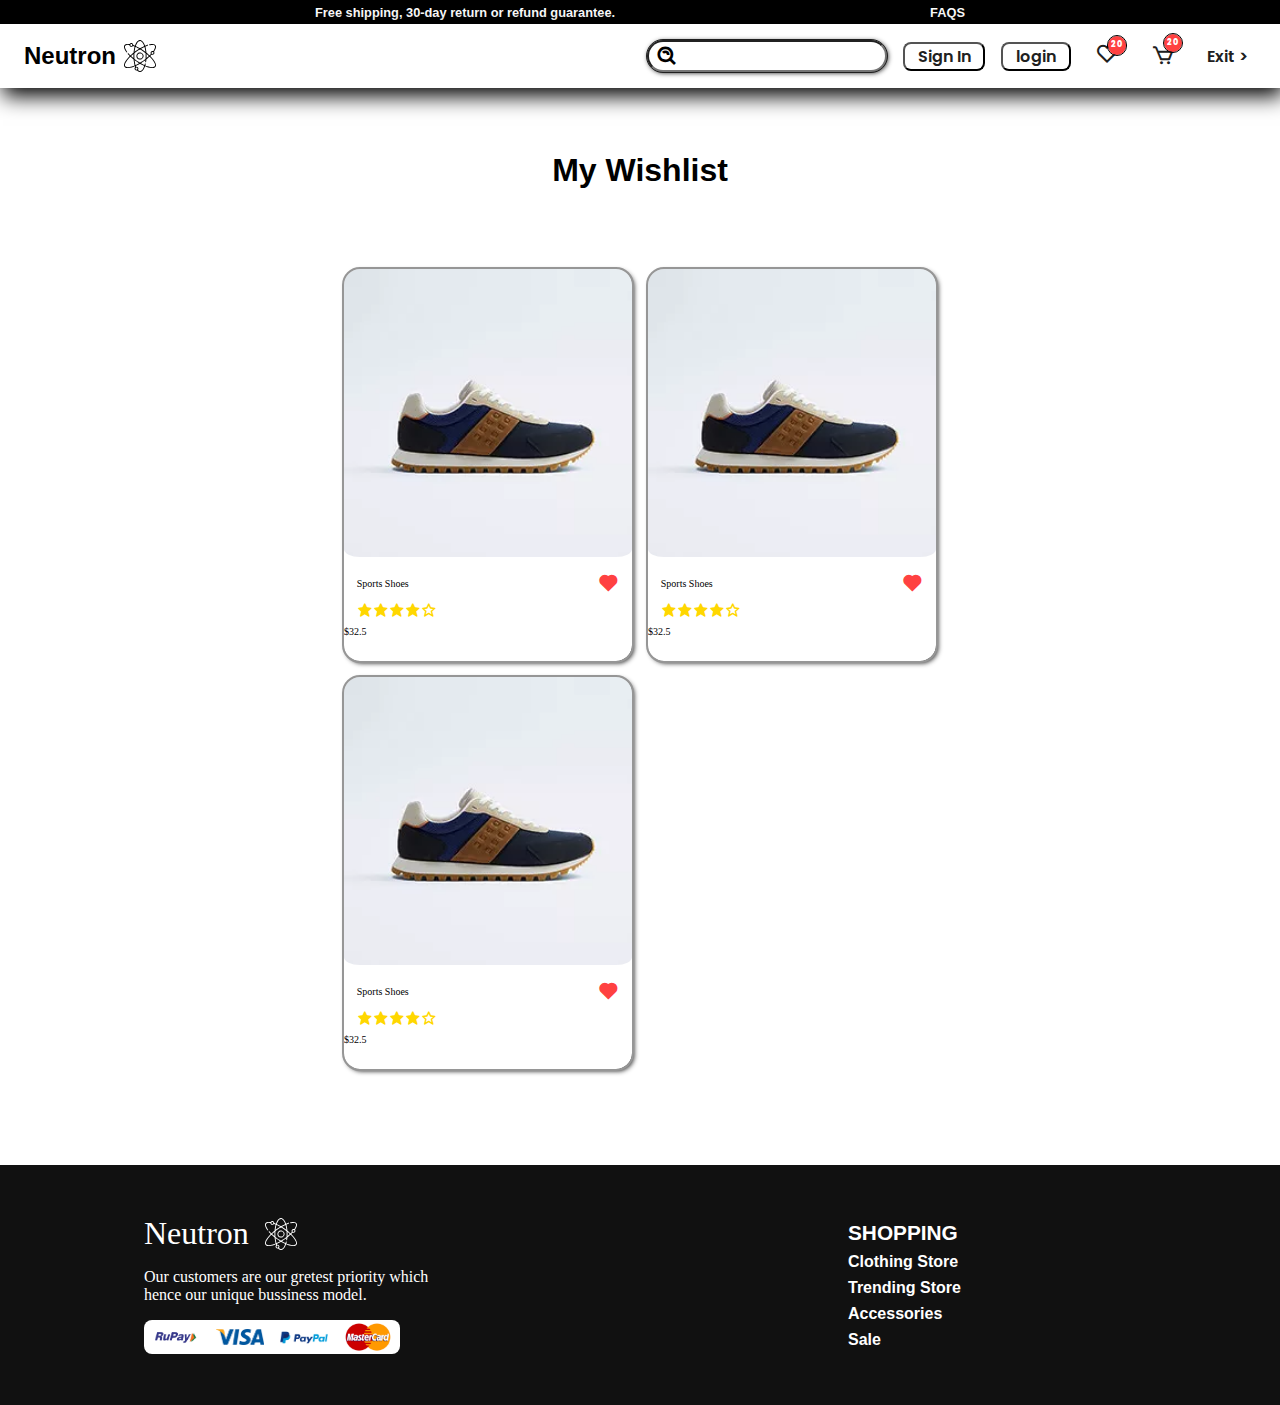
<file: html/wishlist.html>
<!DOCTYPE html>
<html lang="en">

<head>
    <meta charset="UTF-8">
    <meta http-equiv="X-UA-Compatible" content="IE=edge">
    <meta name="viewport" content="width=device-width, initial-scale=1.0">
    <link rel="stylesheet" href="/styles/index.css">
    <link href='https://unpkg.com/boxicons@2.1.1/css/boxicons.min.css' rel='stylesheet'>
    <title>Document</title>
</head>

<body>
    <div class="web-wrapper flex-column w-screen-100">
        <section class="main-description flex-row content-space-evenly items-center">
            <p class="description--text">Free shipping, 30-day return or refund guarantee.</p>
            <a href="#" class="description--link">FAQS</a>
        </section>
        <nav class="nav-main flex-row items-center w-percentage-100 content-space-between">
            <p class="nav--logo flex-row items-center w-fit">
                Neutron
                <svg version="1.0" xmlns="http://www.w3.org/2000/svg" width="512.000000pt" height="512.000000pt"
                    viewBox="0 0 512.000000 512.000000" preserveAspectRatio="xMidYMid meet">

                    <g transform="translate(0.000000,512.000000) scale(0.100000,-0.100000)" fill="#000000"
                        stroke="none">
                        <path d="M2475 5114 c-238 -58 -432 -251 -600 -599 -35 -71 -78 -170 -96 -218
               -25 -67 -37 -87 -48 -83 -9 2 -68 25 -131 50 l-115 44 -7 48 c-17 117 -85 212
               -181 255 -78 35 -183 33 -258 -4 -52 -25 -130 -96 -140 -126 -3 -9 -21 -9 -79
               -1 -112 17 -332 14 -420 -5 -41 -8 -108 -31 -147 -50 -270 -127 -324 -409
               -152 -801 73 -167 285 -493 334 -516 44 -20 105 24 105 76 0 7 -32 57 -71 112
               -329 462 -406 813 -212 960 90 68 257 98 460 83 140 -11 140 -12 148 -62 16
               -91 81 -178 170 -225 42 -22 63 -27 130 -27 101 1 166 27 229 95 l44 47 122
               -48 c68 -26 126 -51 131 -56 4 -4 -6 -57 -22 -118 -54 -205 -101 -473 -136
               -786 l-8 -66 -124 -102 c-69 -56 -180 -151 -247 -211 -68 -61 -127 -110 -132
               -110 -8 0 -94 87 -244 248 -68 72 -81 82 -112 82 -25 0 -40 -7 -55 -26 -41
               -52 -34 -64 153 -260 l148 -155 -103 -107 c-465 -480 -740 -906 -799 -1236
               -52 -299 97 -512 399 -572 125 -25 371 -15 551 21 182 36 399 100 609 179 96
               36 178 62 181 57 3 -6 14 -34 24 -64 l19 -55 -41 -56 c-140 -196 -25 -461 213
               -491 28 -3 68 -2 90 3 40 8 40 8 116 -63 257 -239 540 -232 795 20 141 139
               260 335 361 595 25 63 46 116 47 117 1 2 81 -27 177 -63 210 -79 427 -143 609
               -179 180 -36 426 -46 551 -21 161 32 293 116 352 224 181 333 -87 897 -752
               1585 l-105 108 100 102 c54 56 100 103 101 106 1 2 31 -4 65 -14 148 -41 291
               23 360 162 28 57 32 77 32 138 -1 59 -6 82 -31 132 l-30 60 69 109 c199 312
               283 597 233 789 -79 300 -410 412 -934 314 -127 -24 -151 -39 -151 -93 0 -43
               41 -80 80 -73 247 45 288 49 440 44 127 -4 166 -9 218 -27 186 -66 248 -213
               188 -444 -30 -114 -105 -277 -197 -424 -54 -87 -67 -102 -84 -97 -11 4 -50 9
               -86 12 -121 10 -235 -51 -294 -158 -27 -49 -30 -63 -30 -144 0 -73 4 -98 22
               -135 l23 -44 -27 -31 c-63 -70 -168 -175 -175 -175 -5 0 -64 49 -132 110 -67
               60 -178 155 -247 211 l-124 102 -8 66 c-36 315 -83 586 -136 785 -17 61 -28
               113 -25 117 5 9 226 95 325 128 76 25 102 48 102 91 0 42 -28 70 -72 70 -20 0
               -112 -30 -206 -66 -93 -36 -177 -67 -186 -70 -11 -4 -23 16 -48 83 -155 414
               -388 713 -620 795 -54 19 -203 33 -246 22z m238 -182 c132 -65 263 -219 376
               -442 57 -110 141 -311 141 -334 0 -6 -84 -52 -188 -103 -103 -50 -252 -128
               -332 -172 -79 -45 -147 -81 -150 -81 -3 0 -71 36 -150 81 -80 44 -229 122
               -332 172 -104 51 -188 98 -188 104 0 48 152 371 235 499 178 275 389 374 588
               276z m-1476 -458 c45 -22 84 -74 90 -122 20 -152 -160 -241 -268 -133 -125
               125 18 330 178 255z m853 -595 c96 -49 208 -107 249 -130 l74 -41 -49 -31
               c-163 -100 -360 -232 -504 -335 -91 -66 -166 -118 -168 -117 -4 4 38 293 59
               405 18 91 72 322 84 357 5 16 35 4 255 -108z m1233 -44 c47 -195 116 -600 105
               -610 -2 -2 -61 40 -133 92 -136 98 -283 198 -472 319 l-113 72 110 61 c166 93
               453 232 461 223 4 -4 23 -74 42 -157z m-659 -277 c169 -103 452 -294 622 -420
               l161 -120 7 -82 c8 -102 6 -690 -3 -773 l-6 -63 -168 -125 c-172 -127 -472
               -330 -629 -425 l-88 -53 -87 53 c-162 98 -459 299 -629 425 l-169 125 -6 63
               c-9 81 -9 713 0 794 l6 62 125 93 c192 144 368 265 570 392 101 64 186 116
               188 116 3 0 51 -28 106 -62z m1985 -377 c98 -70 84 -219 -25 -272 -139 -67
               -279 85 -203 221 45 79 154 103 228 51z m-3139 -621 c0 -273 -2 -320 -14 -313
               -17 10 -243 203 -311 267 l-50 46 50 47 c88 81 310 272 318 273 4 0 7 -144 7
               -320z m2279 176 c92 -79 173 -152 181 -161 13 -16 10 -22 -35 -63 -95 -86
               -313 -272 -319 -272 -3 0 -6 144 -6 320 0 176 3 320 6 320 4 0 81 -65 173
               -144z m-2656 -377 c86 -78 240 -208 363 -309 30 -25 31 -28 48 -180 24 -216
               68 -467 115 -654 22 -88 39 -161 38 -162 -12 -10 -325 -123 -437 -157 -264
               -82 -470 -120 -650 -120 -228 -1 -364 55 -428 177 -24 46 -27 61 -26 156 1 90
               5 119 32 201 73 220 243 489 497 784 110 129 325 355 337 355 5 0 55 -41 111
               -91z m3100 -41 c381 -405 608 -732 699 -1008 27 -81 31 -110 32 -200 1 -95 -2
               -110 -26 -156 -117 -223 -520 -238 -1128 -42 -98 32 -373 133 -388 143 -1 2
               12 56 29 123 36 136 34 164 -13 188 -28 15 -34 15 -64 0 -25 -11 -36 -25 -43
               -53 -5 -21 -17 -67 -26 -103 -9 -36 -20 -71 -24 -78 -5 -10 -56 11 -198 82
               -105 52 -232 118 -282 146 l-92 52 168 106 c92 59 253 168 358 243 104 75 191
               135 193 134 1 -1 -7 -66 -17 -144 -23 -157 -19 -181 30 -201 34 -15 65 -6 84
               24 15 22 47 222 60 376 l7 75 131 107 c73 60 184 155 247 212 63 58 120 105
               127 105 6 1 67 -59 136 -131z m-2336 -565 c94 -68 248 -172 342 -232 l171
               -110 -91 -51 c-50 -28 -177 -94 -282 -146 -144 -72 -192 -92 -198 -82 -22 40
               -96 387 -124 583 -28 202 -28 188 -7 173 9 -7 95 -68 189 -135z m803 -509 c74
               -41 224 -119 332 -172 109 -53 198 -102 198 -109 0 -22 -110 -286 -152 -362
               -113 -207 -242 -353 -364 -412 -62 -30 -78 -33 -155 -34 -77 0 -91 3 -152 34
               -37 19 -92 57 -123 85 l-57 51 31 49 c81 127 60 289 -49 391 -63 59 -105 76
               -203 84 l-78 6 -19 50 c-10 28 -19 55 -19 61 0 5 64 40 143 77 78 37 228 114
               332 172 105 57 192 104 195 104 3 1 66 -33 140 -75z m-620 -566 c77 -53 98
               -130 58 -208 -25 -48 -89 -90 -138 -90 -36 0 -110 40 -134 72 -11 16 -21 49
               -24 80 -3 44 0 59 20 88 54 79 149 105 218 58z" />
                        <path d="M2411 3115 c-192 -54 -348 -210 -405 -404 -20 -70 -21 -218 -1 -295
               53 -202 232 -375 432 -416 85 -18 244 -8 318 20 136 51 252 154 316 282 41 82
               59 159 59 258 0 99 -18 176 -59 258 -64 128 -179 230 -316 282 -78 30 -262 38
               -344 15z m330 -173 c84 -41 160 -117 202 -201 30 -62 32 -71 32 -181 0 -110
               -2 -119 -32 -181 -42 -84 -118 -160 -202 -202 -62 -30 -71 -32 -181 -32 -110
               0 -119 2 -181 32 -84 42 -160 118 -202 202 -30 62 -32 71 -32 181 0 110 2 119
               32 181 52 105 149 190 256 225 27 9 78 13 143 11 90 -2 107 -6 165 -35z" />
                    </g>
                </svg>
            </p>

            <div class="nav--right-section flex-row items-center">
                <div class="right--search flex-row items-center relative">
                    <i class='bx bx-search-alt absolute'></i>
                    <input type="text">
                </div>
                <button class="pointer"><a class="nav--login text-decoration-none">
                        Sign In
                    </a></button>
                <button><a class="nav--login text-decoration-none">
                        login
                    </a></button>
                    <a class="nav--heart-number pointer relative" href="/html/wishlist.html">
                        <i class='bx bx-heart'></i>
                        <p class="heart--number absolute">20</p>
                    </a>
                <a class="nav--heart-number pointer relative flex-row text-decoration-none" href="/html/cartManagement.html">
                    <i class='bx bx-cart'></i>
                    <p class="heart--number">20</p>
                </a>
                <a href="/html/logout.html" class="text-decoration-none">Exit ></a>
            </div>
        </nav>
        <section class="wishlist-section flex-column items-center content-center">
            <p class="wishlist">My Wishlist</p>
            <div class="wishlist-holder">

                <div class="arrival--section">

                    <div class="grid-items flex-column">
                        <img src="/assests/image/product-1.jpg" alt="">
                        <div class="product-title-heart">
                            <p class="product-title">Sports Shoes</p><i class='bx bxs-heart red'>
                            </i>
                        </div>
                        <div class="five-star flex-row stars">
                            <i class='bx bxs-star star'></i>
                            <i class='bx bxs-star star'></i>
                            <i class='bx bxs-star star'></i>
                            <i class='bx bxs-star star'></i>
                            <i class='bx bx-star star'></i>
                        </div>
                        <p class="product-price">$32.5</p>
                    </div>

                    <div class="grid-items flex-column">
                        <img src="/assests/image/product-1.jpg" alt="">
                        <div class="product-title-heart">
                            <p class="product-title">Sports Shoes</p><i class='bx bxs-heart red'>
                            </i>
                        </div>
                        <div class="five-star flex-row stars">
                            <i class='bx bxs-star star'></i>
                            <i class='bx bxs-star star'></i>
                            <i class='bx bxs-star star'></i>
                            <i class='bx bxs-star star'></i>
                            <i class='bx bx-star star'></i>
                        </div>
                        <p class="product-price">$32.5</p>
                    </div>

                    <div class="grid-items flex-column">
                        <img src="/assests/image/product-1.jpg" alt="">
                        <div class="product-title-heart">
                            <p class="product-title">Sports Shoes</p><i class='bx bxs-heart red'>
                            </i>
                        </div>
                        <div class="five-star flex-row stars">
                            <i class='bx bxs-star star'></i>
                            <i class='bx bxs-star star'></i>
                            <i class='bx bxs-star star'></i>
                            <i class='bx bxs-star star'></i>
                            <i class='bx bx-star star'></i>
                        </div>
                        <p class="product-price">$32.5</p>
                    </div>
                </div>
            </div>

        </section>
        <section class="Footer">
            <div class="footer-left">
                <div class="footer-logo">
                    <p class="footer-logo--text">Neutron</p>
                    <svg version="1.0" xmlns="http://www.w3.org/2000/svg" width="512.000000pt" height="512.000000pt"
                        viewBox="0 0 512.000000 512.000000" preserveAspectRatio="xMidYMid meet">

                        <g transform="translate(0.000000,512.000000) scale(0.100000,-0.100000)" fill="#ffffff"
                            stroke="none">
                            <path d="M2475 5114 c-238 -58 -432 -251 -600 -599 -35 -71 -78 -170 -96 -218
                    -25 -67 -37 -87 -48 -83 -9 2 -68 25 -131 50 l-115 44 -7 48 c-17 117 -85 212
                    -181 255 -78 35 -183 33 -258 -4 -52 -25 -130 -96 -140 -126 -3 -9 -21 -9 -79
                    -1 -112 17 -332 14 -420 -5 -41 -8 -108 -31 -147 -50 -270 -127 -324 -409
                    -152 -801 73 -167 285 -493 334 -516 44 -20 105 24 105 76 0 7 -32 57 -71 112
                    -329 462 -406 813 -212 960 90 68 257 98 460 83 140 -11 140 -12 148 -62 16
                    -91 81 -178 170 -225 42 -22 63 -27 130 -27 101 1 166 27 229 95 l44 47 122
                    -48 c68 -26 126 -51 131 -56 4 -4 -6 -57 -22 -118 -54 -205 -101 -473 -136
                    -786 l-8 -66 -124 -102 c-69 -56 -180 -151 -247 -211 -68 -61 -127 -110 -132
                    -110 -8 0 -94 87 -244 248 -68 72 -81 82 -112 82 -25 0 -40 -7 -55 -26 -41
                    -52 -34 -64 153 -260 l148 -155 -103 -107 c-465 -480 -740 -906 -799 -1236
                    -52 -299 97 -512 399 -572 125 -25 371 -15 551 21 182 36 399 100 609 179 96
                    36 178 62 181 57 3 -6 14 -34 24 -64 l19 -55 -41 -56 c-140 -196 -25 -461 213
                    -491 28 -3 68 -2 90 3 40 8 40 8 116 -63 257 -239 540 -232 795 20 141 139
                    260 335 361 595 25 63 46 116 47 117 1 2 81 -27 177 -63 210 -79 427 -143 609
                    -179 180 -36 426 -46 551 -21 161 32 293 116 352 224 181 333 -87 897 -752
                    1585 l-105 108 100 102 c54 56 100 103 101 106 1 2 31 -4 65 -14 148 -41 291
                    23 360 162 28 57 32 77 32 138 -1 59 -6 82 -31 132 l-30 60 69 109 c199 312
                    283 597 233 789 -79 300 -410 412 -934 314 -127 -24 -151 -39 -151 -93 0 -43
                    41 -80 80 -73 247 45 288 49 440 44 127 -4 166 -9 218 -27 186 -66 248 -213
                    188 -444 -30 -114 -105 -277 -197 -424 -54 -87 -67 -102 -84 -97 -11 4 -50 9
                    -86 12 -121 10 -235 -51 -294 -158 -27 -49 -30 -63 -30 -144 0 -73 4 -98 22
                    -135 l23 -44 -27 -31 c-63 -70 -168 -175 -175 -175 -5 0 -64 49 -132 110 -67
                    60 -178 155 -247 211 l-124 102 -8 66 c-36 315 -83 586 -136 785 -17 61 -28
                    113 -25 117 5 9 226 95 325 128 76 25 102 48 102 91 0 42 -28 70 -72 70 -20 0
                    -112 -30 -206 -66 -93 -36 -177 -67 -186 -70 -11 -4 -23 16 -48 83 -155 414
                    -388 713 -620 795 -54 19 -203 33 -246 22z m238 -182 c132 -65 263 -219 376
                    -442 57 -110 141 -311 141 -334 0 -6 -84 -52 -188 -103 -103 -50 -252 -128
                    -332 -172 -79 -45 -147 -81 -150 -81 -3 0 -71 36 -150 81 -80 44 -229 122
                    -332 172 -104 51 -188 98 -188 104 0 48 152 371 235 499 178 275 389 374 588
                    276z m-1476 -458 c45 -22 84 -74 90 -122 20 -152 -160 -241 -268 -133 -125
                    125 18 330 178 255z m853 -595 c96 -49 208 -107 249 -130 l74 -41 -49 -31
                    c-163 -100 -360 -232 -504 -335 -91 -66 -166 -118 -168 -117 -4 4 38 293 59
                    405 18 91 72 322 84 357 5 16 35 4 255 -108z m1233 -44 c47 -195 116 -600 105
                    -610 -2 -2 -61 40 -133 92 -136 98 -283 198 -472 319 l-113 72 110 61 c166 93
                    453 232 461 223 4 -4 23 -74 42 -157z m-659 -277 c169 -103 452 -294 622 -420
                    l161 -120 7 -82 c8 -102 6 -690 -3 -773 l-6 -63 -168 -125 c-172 -127 -472
                    -330 -629 -425 l-88 -53 -87 53 c-162 98 -459 299 -629 425 l-169 125 -6 63
                    c-9 81 -9 713 0 794 l6 62 125 93 c192 144 368 265 570 392 101 64 186 116
                    188 116 3 0 51 -28 106 -62z m1985 -377 c98 -70 84 -219 -25 -272 -139 -67
                    -279 85 -203 221 45 79 154 103 228 51z m-3139 -621 c0 -273 -2 -320 -14 -313
                    -17 10 -243 203 -311 267 l-50 46 50 47 c88 81 310 272 318 273 4 0 7 -144 7
                    -320z m2279 176 c92 -79 173 -152 181 -161 13 -16 10 -22 -35 -63 -95 -86
                    -313 -272 -319 -272 -3 0 -6 144 -6 320 0 176 3 320 6 320 4 0 81 -65 173
                    -144z m-2656 -377 c86 -78 240 -208 363 -309 30 -25 31 -28 48 -180 24 -216
                    68 -467 115 -654 22 -88 39 -161 38 -162 -12 -10 -325 -123 -437 -157 -264
                    -82 -470 -120 -650 -120 -228 -1 -364 55 -428 177 -24 46 -27 61 -26 156 1 90
                    5 119 32 201 73 220 243 489 497 784 110 129 325 355 337 355 5 0 55 -41 111
                    -91z m3100 -41 c381 -405 608 -732 699 -1008 27 -81 31 -110 32 -200 1 -95 -2
                    -110 -26 -156 -117 -223 -520 -238 -1128 -42 -98 32 -373 133 -388 143 -1 2
                    12 56 29 123 36 136 34 164 -13 188 -28 15 -34 15 -64 0 -25 -11 -36 -25 -43
                    -53 -5 -21 -17 -67 -26 -103 -9 -36 -20 -71 -24 -78 -5 -10 -56 11 -198 82
                    -105 52 -232 118 -282 146 l-92 52 168 106 c92 59 253 168 358 243 104 75 191
                    135 193 134 1 -1 -7 -66 -17 -144 -23 -157 -19 -181 30 -201 34 -15 65 -6 84
                    24 15 22 47 222 60 376 l7 75 131 107 c73 60 184 155 247 212 63 58 120 105
                    127 105 6 1 67 -59 136 -131z m-2336 -565 c94 -68 248 -172 342 -232 l171
                    -110 -91 -51 c-50 -28 -177 -94 -282 -146 -144 -72 -192 -92 -198 -82 -22 40
                    -96 387 -124 583 -28 202 -28 188 -7 173 9 -7 95 -68 189 -135z m803 -509 c74
                    -41 224 -119 332 -172 109 -53 198 -102 198 -109 0 -22 -110 -286 -152 -362
                    -113 -207 -242 -353 -364 -412 -62 -30 -78 -33 -155 -34 -77 0 -91 3 -152 34
                    -37 19 -92 57 -123 85 l-57 51 31 49 c81 127 60 289 -49 391 -63 59 -105 76
                    -203 84 l-78 6 -19 50 c-10 28 -19 55 -19 61 0 5 64 40 143 77 78 37 228 114
                    332 172 105 57 192 104 195 104 3 1 66 -33 140 -75z m-620 -566 c77 -53 98
                    -130 58 -208 -25 -48 -89 -90 -138 -90 -36 0 -110 40 -134 72 -11 16 -21 49
                    -24 80 -3 44 0 59 20 88 54 79 149 105 218 58z" />
                            <path d="M2411 3115 c-192 -54 -348 -210 -405 -404 -20 -70 -21 -218 -1 -295
                    53 -202 232 -375 432 -416 85 -18 244 -8 318 20 136 51 252 154 316 282 41 82
                    59 159 59 258 0 99 -18 176 -59 258 -64 128 -179 230 -316 282 -78 30 -262 38
                    -344 15z m330 -173 c84 -41 160 -117 202 -201 30 -62 32 -71 32 -181 0 -110
                    -2 -119 -32 -181 -42 -84 -118 -160 -202 -202 -62 -30 -71 -32 -181 -32 -110
                    0 -119 2 -181 32 -84 42 -160 118 -202 202 -30 62 -32 71 -32 181 0 110 2 119
                    32 181 52 105 149 190 256 225 27 9 78 13 143 11 90 -2 107 -6 165 -35z" />
                        </g>
                    </svg>
                </div>
                <p class="left--content">
                    Our customers are our gretest priority which hence our unique bussiness model.
                </p>
                <div class="footer-left--payment">
                    <img src="/assests/image/rupay.png" alt="">
                    <img src="/assests/image/visa.png" alt="">
                    <img src="/assests/image/Paypal-logo.png" alt="">
                    <img src="/assests/image/mastercard.png" alt="">
                </div>
            </div>
            <div class="footer-middle">
                <p href="#" class="footer-title">
                    SHOPPING
                </p>
                <a href="#" class="footer-content">
                    Clothing Store
                </a>
                <a href="#" class="footer-content">
                    Trending Store
                </a>
                <a href="#" class="footer-content">
                    Accessories
                </a>
                <a href="#" class="footer-content">
                    Sale
                </a>
            </div>
        </section>
    </div>
</body>

</html>
</file>
<file: styles/index.css>
@import url('https://fonts.googleapis.com/css2?family=Poppins&display=swap');
@import url('https://fonts.googleapis.com/css2?family=Raleway:wght@200&display=swap');
@import url('https://fonts.googleapis.com/css2?family=Raleway:wght@100&display=swap');
@import url('https://fonts.googleapis.com/css2?family=Poppins:wght@200&display=swap');
@import url('https://fonts.googleapis.com/css2?family=Roboto&display=swap');
@import url(/styles/style.css);
@import url(/styles/product.css);
@import url(/styles/wishlist.css);
@import url(/styles/cartManagment.css);
@import url(/styles/signUp.css);
@import url(/styles/login.css);
@import url(/styles/logout.css);

@font-face {
    font-family: "source-sans";
    src: url(/assests/fonts/source-sans-pro.regular.ttf)
}

* {
    padding: 0;
    margin: 0;
    box-sizing: border-box;
}


body {
    font-size: 62.5%;
}

/* color pallet */
:root {
    --primary: #071a2f;
    --secondary: #013a72;
    --light-black: #202020;
    --dark-black: black;
    --white-color: white;
    --nav-floating: #ff4141;
    --footer-color: #111;
    --light-text: #9e9e9e;
    --transparent-layout: #c8c8c866;
    --footer-color: #111;
    --light-text: #9e9e9e;
    --transparent-layout: rgba(200, 200, 200, 0.4);
    --cart-color: #e0ddddcc;
    --light-blue: #5353f7;
    --blue: #0000ff;
}

/* flex */
.flex-row {
    display: flex;
}

.flex-column {
    display: flex;
    flex-direction: column;
}

.wrap {
    flex-wrap: wrap;
}

.flex-center {
    align-items: center;
    justify-content: center;
}

.items-center {
    align-items: center;
}

.content-center {
    justify-content: center;
}

.content-space-between {
    justify-content: space-between;
}

.content-space-evenly {
    justify-content: space-evenly;
}

.content-space-around {
    justify-content: space-around;
}

/* postion */
.relative {
    position: relative;
}

.absolute {
    position: absolute;
}

/* width */

.w-screen-100 {
    width: 100vw;
}

.w-percentage-100 {
    width: 100%;
}

.w-fit {
    width: fit-content;
}

/* text */
.text-decoration-none {
    text-decoration: none;
}

/* cursor */
.pointer {
    cursor: pointer;
}

.list-style-none {
    list-style: none;
}
/* font */

@media screen and (max-width: 850px) {
    *{
        font-size: 60%;
    }
}
@media screen and (max-width: 550px) {
    *{
        font-size: 38%;
    }
}
</file>
